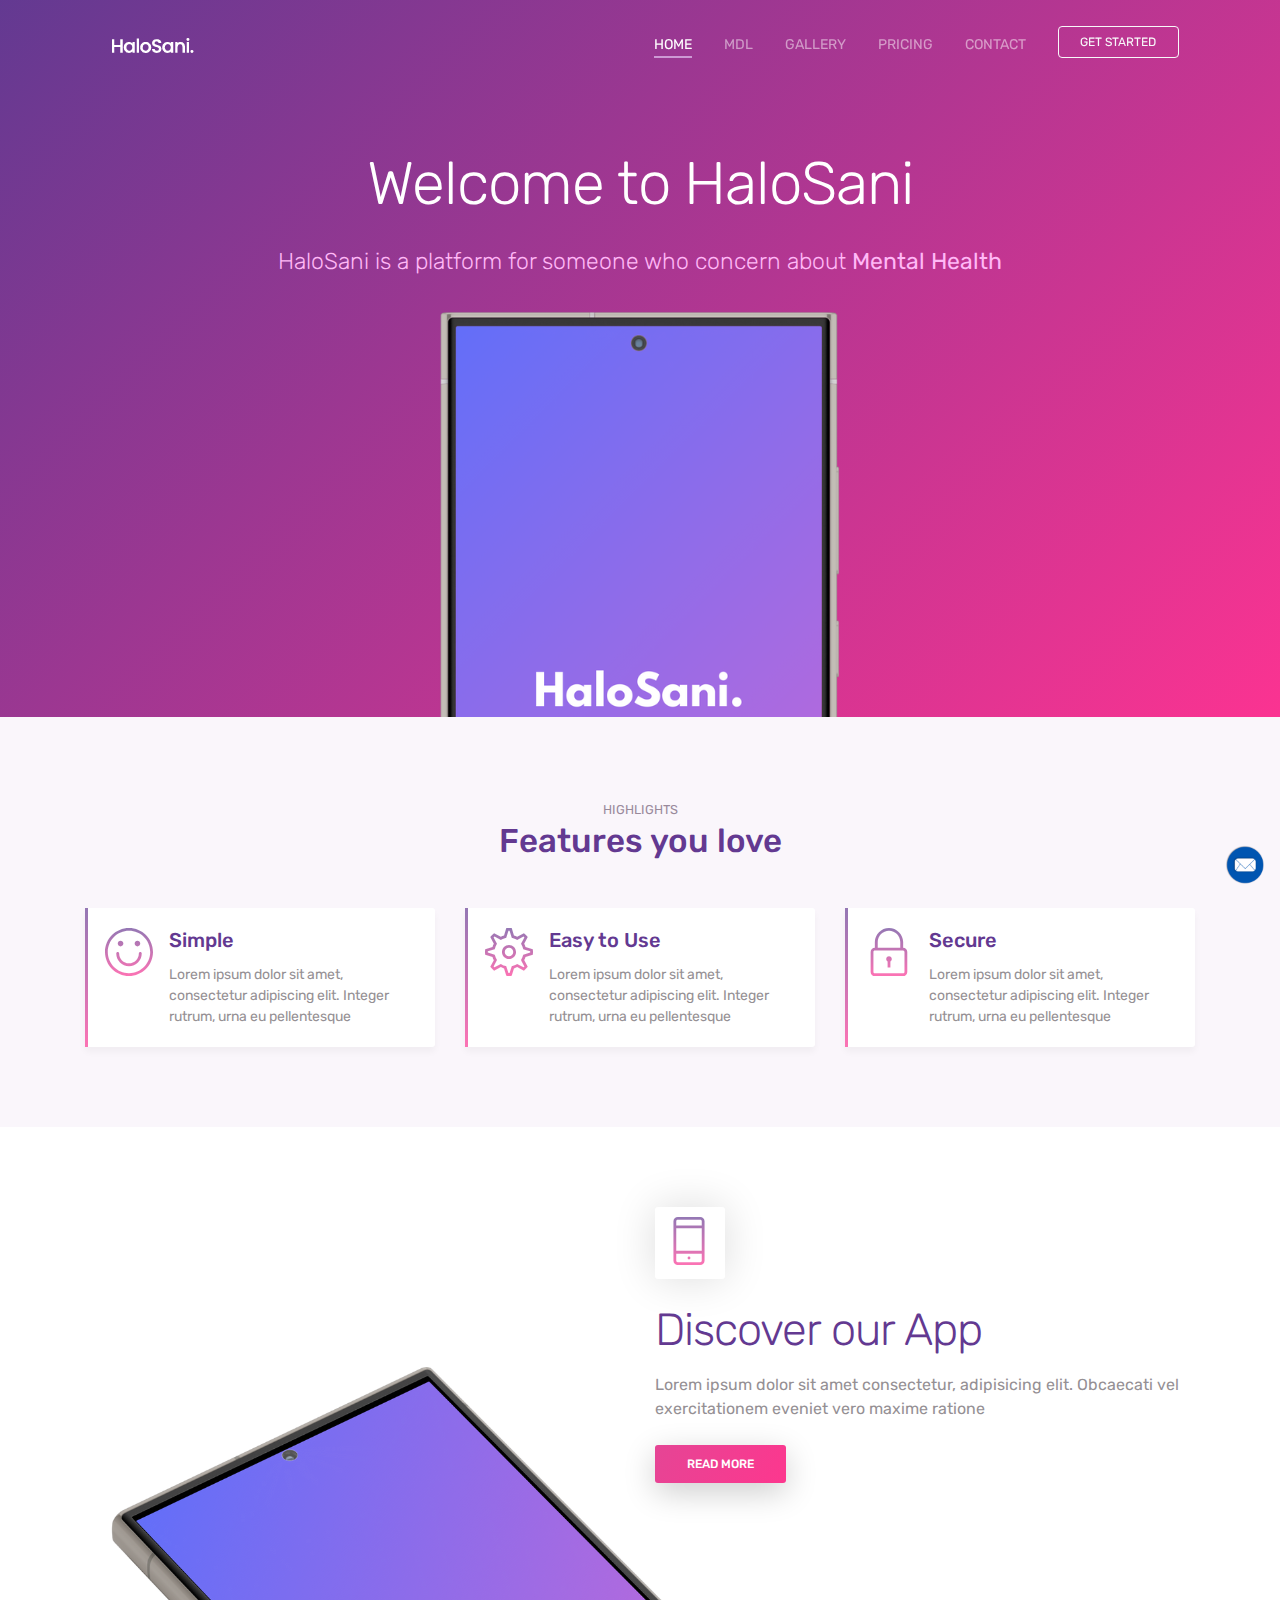
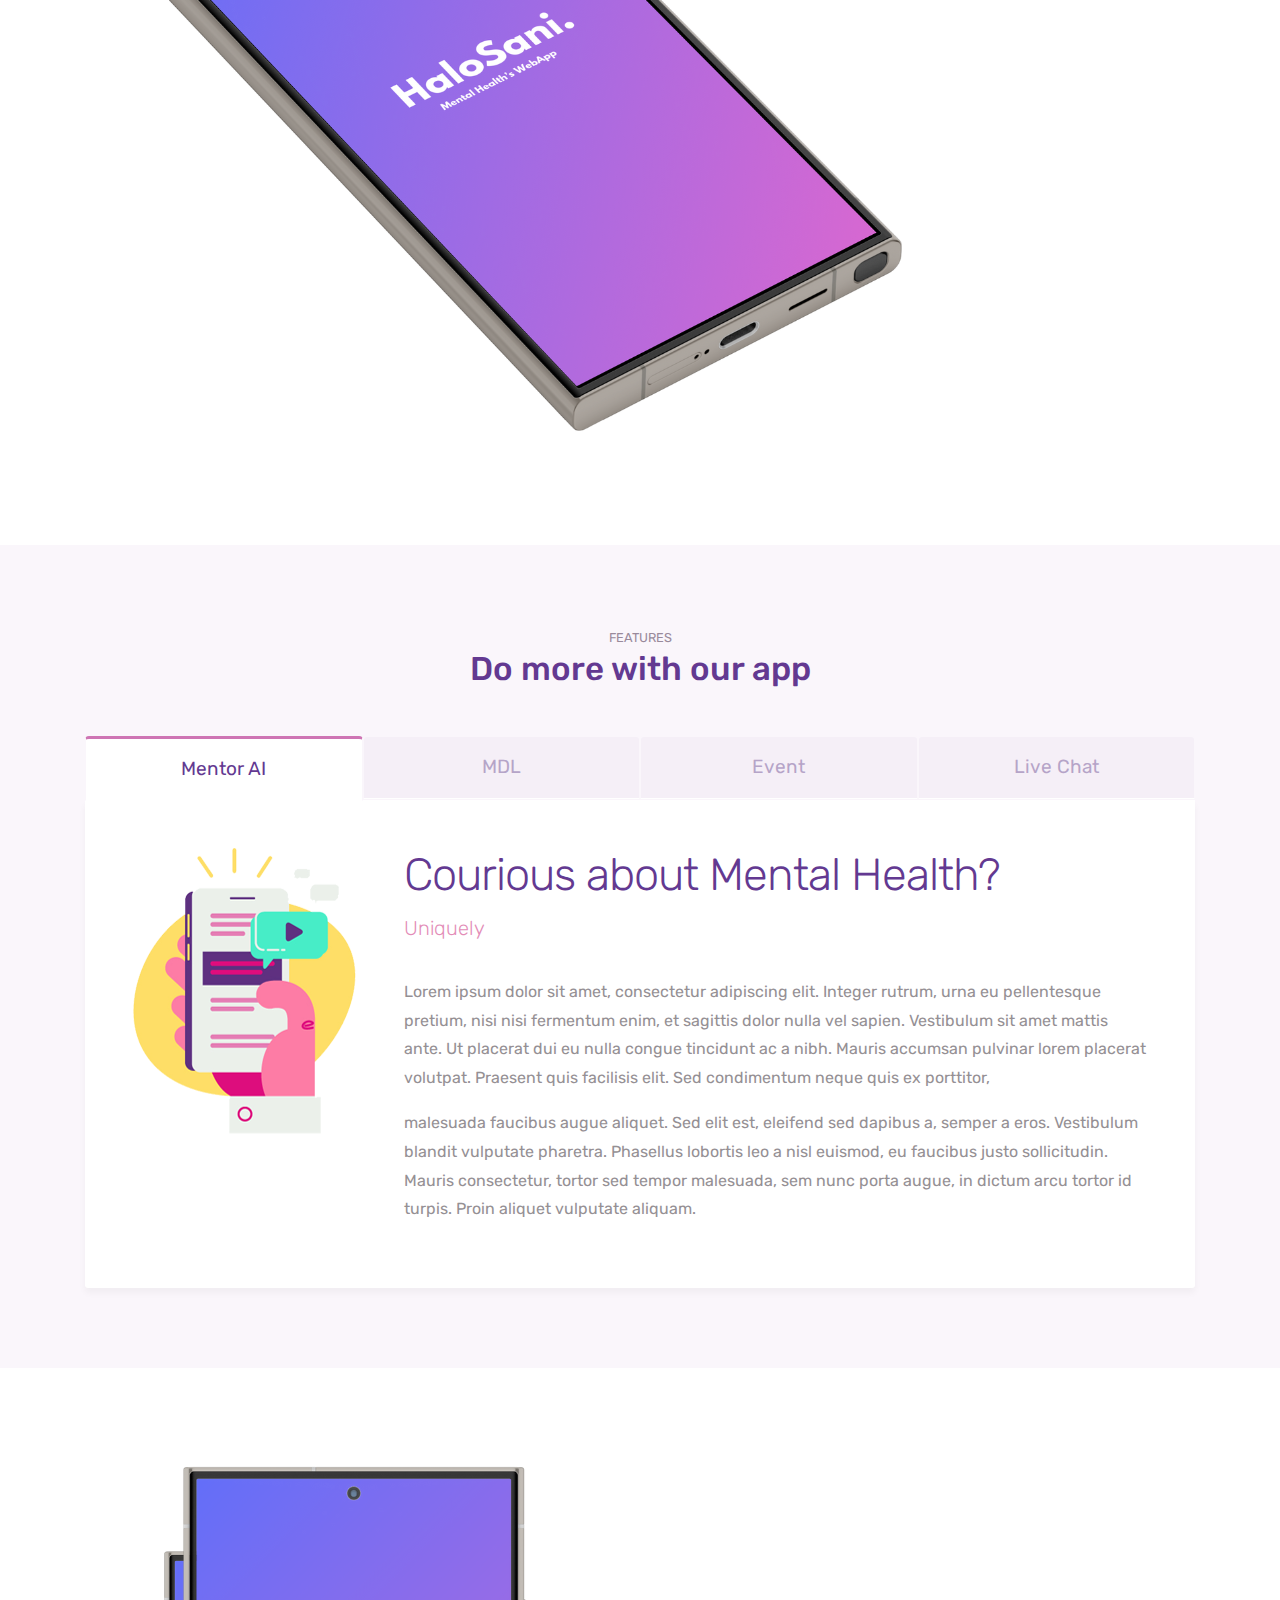
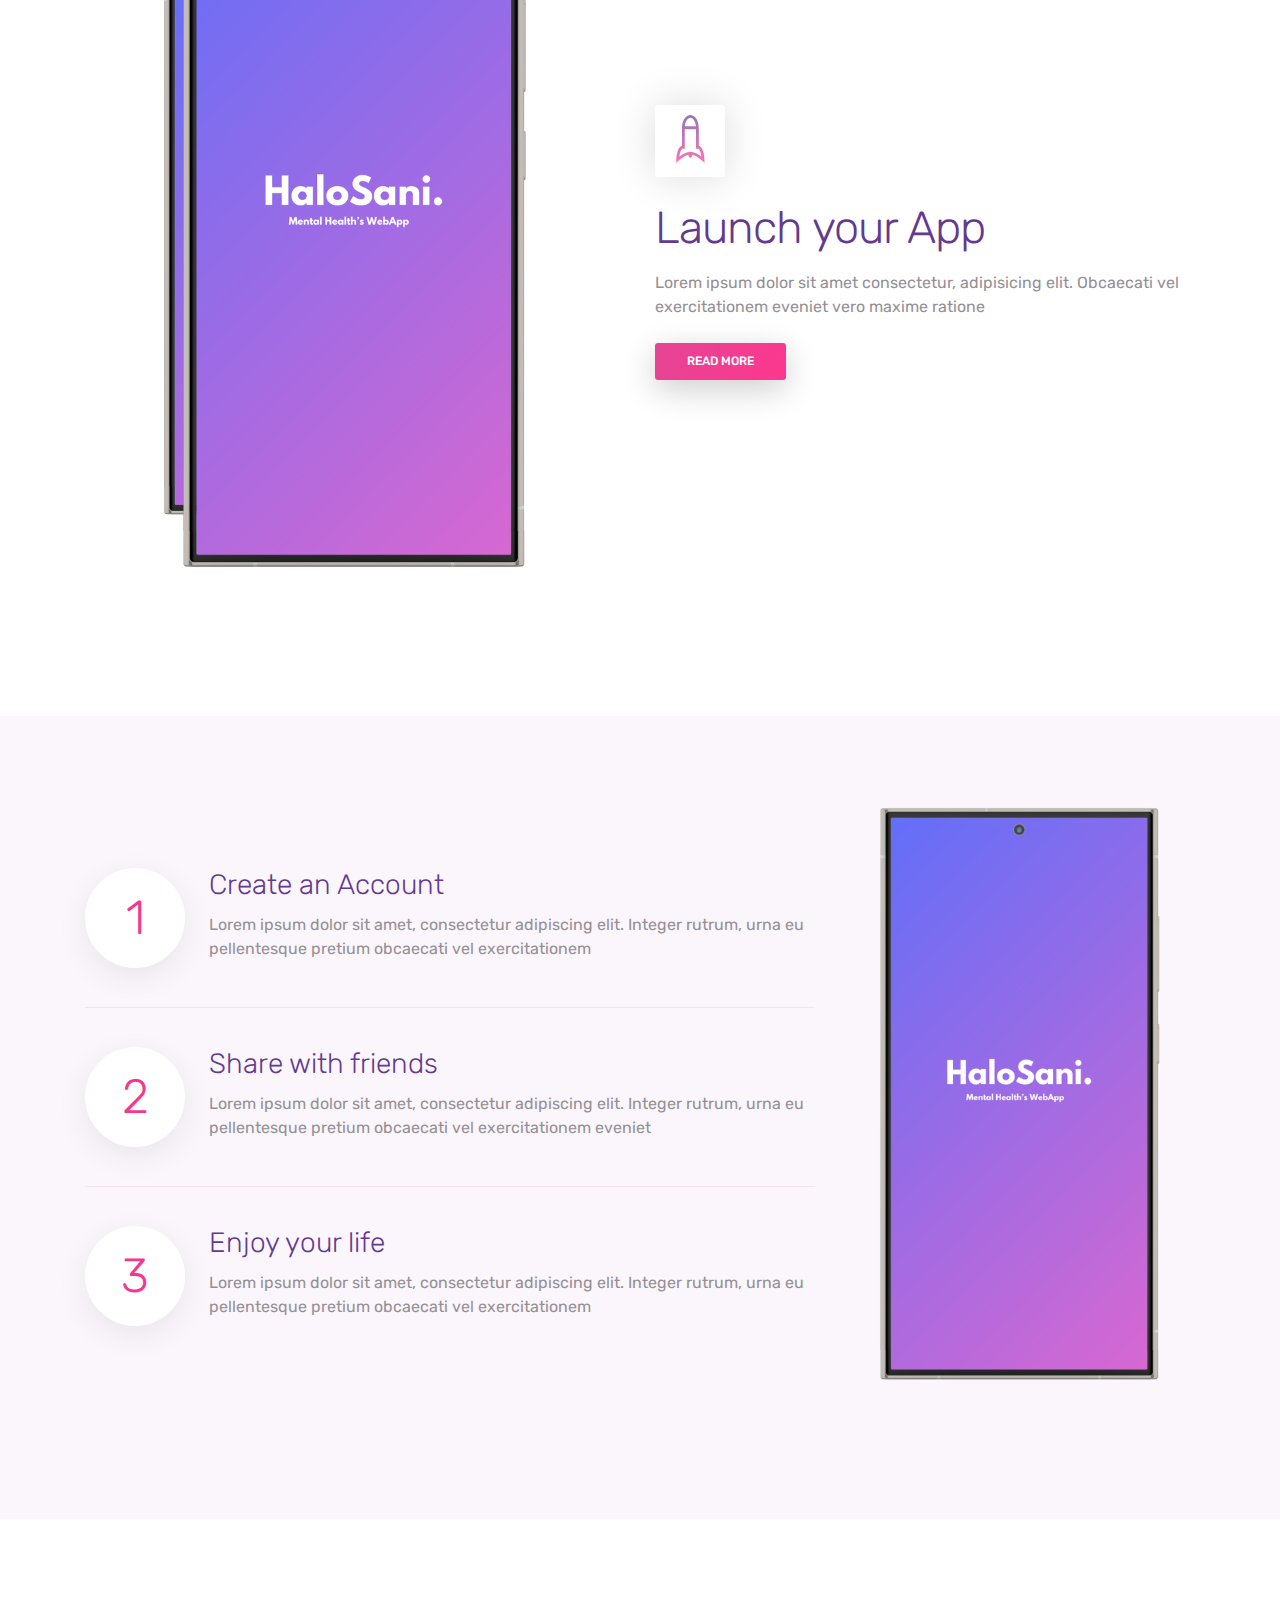
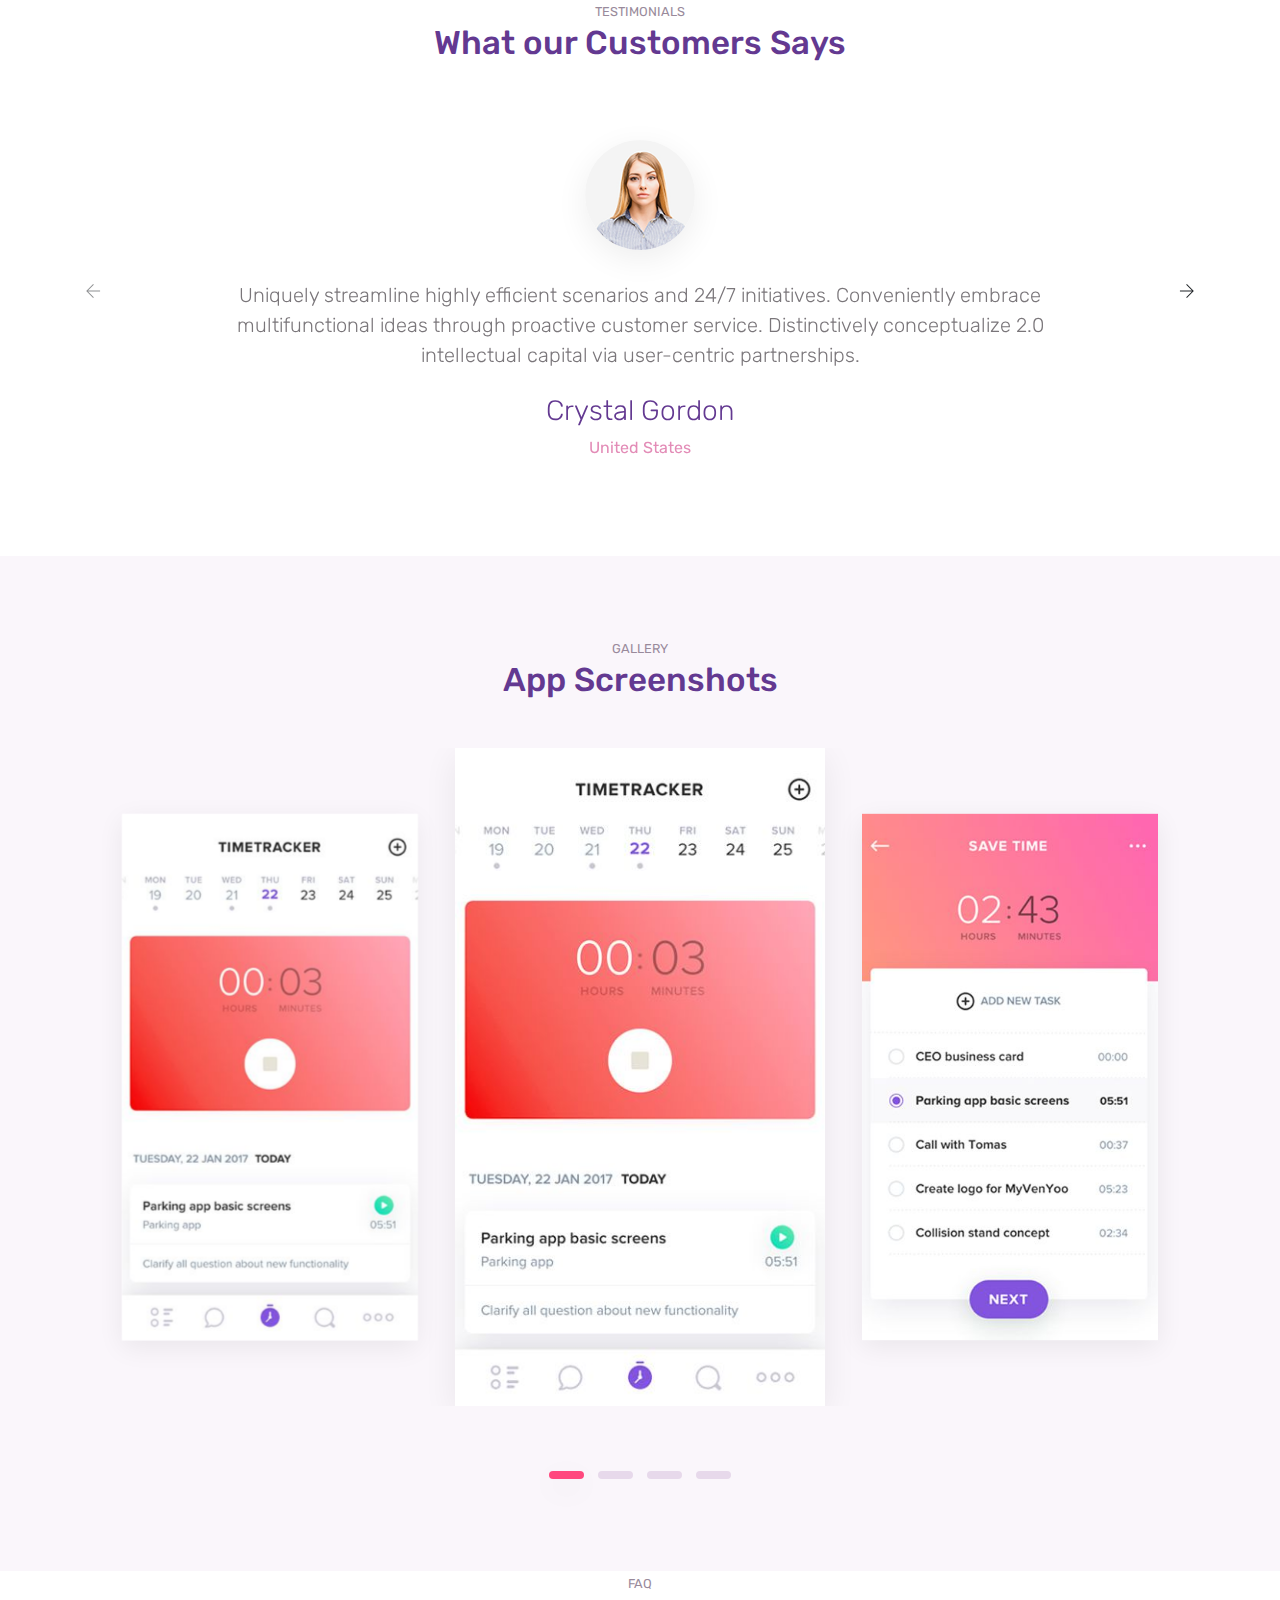
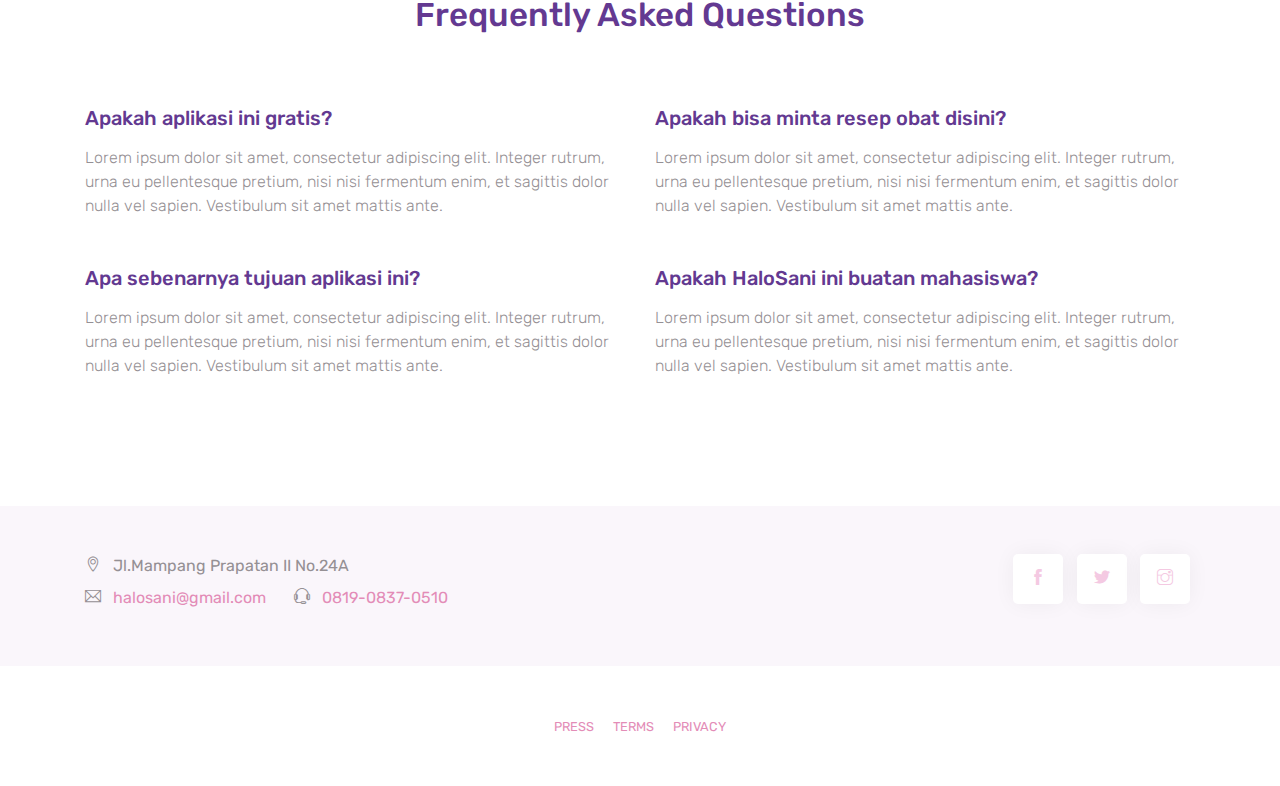
<file: index.html>
<!doctype html>
<html lang="en">

<head>
    <title>Halosani</title>
    <!-- Required meta tags -->
    <meta charset="utf-8">
    <meta name="viewport" content="width=device-width, initial-scale=1, shrink-to-fit=no">
    <meta name="description" content="Mobland - Mobile App Landing Page Template">
    <meta name="keywords" content="HTML5, bootstrap, mobile, app, landing, ios, android, responsive">

    <!-- Font -->
    <link rel="dns-prefetch" href="//fonts.googleapis.com">
    <link href="https://fonts.googleapis.com/css?family=Rubik:300,400,500" rel="stylesheet">

    <!-- Bootstrap CSS -->
    <link rel="stylesheet" href="css/bootstrap.min.css">
    <!-- Themify Icons -->
    <link rel="stylesheet" href="css/themify-icons.css">
    <!-- Owl carousel -->
    <link rel="stylesheet" href="css/owl.carousel.min.css">
    <!-- Main css -->
    <link href="css/style.css" rel="stylesheet">
</head>

<body data-spy="scroll" data-target="#navbar" data-offset="30">

    <!-- Nav Menu -->

    <div class="nav-menu fixed-top">
        <div class="container">
            <div class="row">
                <div class="col-md-12">
                    <nav class="navbar navbar-dark navbar-expand-lg">
                        <a class="navbar-brand" href="index.html"><img src="images/hals.png" class="img-fluid" alt="logo"></a> <button class="navbar-toggler" type="button" data-toggle="collapse" data-target="#navbar" aria-controls="navbar" aria-expanded="false" aria-label="Toggle navigation"> <span class="navbar-toggler-icon"></span> </button>
                        <div class="collapse navbar-collapse" id="navbar">
                            <ul class="navbar-nav ml-auto">
                                <li class="nav-item"> <a class="nav-link active" href="#home">HOME <span class="sr-only">(current)</span></a> </li>
                                <li class="nav-item"> <a class="nav-link" href="#features">MDL</a> </li>
                                <li class="nav-item"> <a class="nav-link" href="#gallery">GALLERY</a> </li>
                                <li class="nav-item"> <a class="nav-link" href="#pricing">PRICING</a> </li>
                                <li class="nav-item"> <a class="nav-link" href="#contact">CONTACT</a> </li>
                                <li class="nav-item"><a href="login.html" class="btn btn-outline-light my-3 my-sm-0 ml-lg-3">Get Started</a></li>
                            </ul>
                        </div>
                    </nav>
                </div>
            </div>
        </div>
    </div>


    <header class="bg-gradient" id="home">
        <div class="container mt-5">
            <h1>Welcome to HaloSani</h1>
            <p class="tagline">HaloSani is a platform for someone who concern about <b>Mental Health</b></p>
        </div>
        <div class="img-holder mt-3"><img src="images/samsung.png" alt="phone" class="img-fluid"></div>
    </header>


    <!-- SPONSOR -->
    <!-- <div class="client-logos my-5">
        <div class="container text-center">
            <img src="images/client-logos.png" alt="client logos" class="img-fluid">
        </div>
    </div> -->

    <div class="section light-bg" id="features">


        <div class="container">

            <div class="section-title">
                <small>HIGHLIGHTS</small>
                <h3>Features you love</h3>
            </div>


            <div class="row">
                <div class="col-12 col-lg-4">
                    <div class="card features">
                        <div class="card-body">
                            <div class="media">
                                <span class="ti-face-smile gradient-fill ti-3x mr-3"></span>
                                <div class="media-body">
                                    <h4 class="card-title">Simple</h4>
                                    <p class="card-text">Lorem ipsum dolor sit amet, consectetur adipiscing elit. Integer rutrum, urna eu pellentesque </p>
                                </div>
                            </div>
                        </div>
                    </div>
                </div>
                <div class="col-12 col-lg-4">
                    <div class="card features">
                        <div class="card-body">
                            <div class="media">
                                <span class="ti-settings gradient-fill ti-3x mr-3"></span>
                                <div class="media-body">
                                    <h4 class="card-title">Easy to Use</h4>
                                    <p class="card-text">Lorem ipsum dolor sit amet, consectetur adipiscing elit. Integer rutrum, urna eu pellentesque </p>
                                </div>
                            </div>
                        </div>
                    </div>
                </div>
                <div class="col-12 col-lg-4">
                    <div class="card features">
                        <div class="card-body">
                            <div class="media">
                                <span class="ti-lock gradient-fill ti-3x mr-3"></span>
                                <div class="media-body">
                                    <h4 class="card-title">Secure</h4>
                                    <p class="card-text">Lorem ipsum dolor sit amet, consectetur adipiscing elit. Integer rutrum, urna eu pellentesque </p>
                                </div>
                            </div>
                        </div>
                    </div>
                </div>
            </div>

        </div>



    </div>
    <!-- // end .section -->
    <div class="section">

        <div class="container">
            <div class="row">
                <div class="col-lg-6 offset-lg-6">
                    <div class="box-icon"><span class="ti-mobile gradient-fill ti-3x"></span></div>
                    <h2>Discover our App</h2>
                    <p class="mb-4">Lorem ipsum dolor sit amet consectetur, adipisicing elit. Obcaecati vel exercitationem eveniet vero maxime ratione </p>
                    <a href="#" class="btn btn-primary">Read more</a>
                </div>
            </div>
            <div class="perspective-phone">
                <img src="images/samsung_r.png" alt="perspective phone" class="img-fluid">
            </div>
        </div>

    </div>
    <!-- // end .section -->


    <div class="section light-bg">
        <div class="container">
            <div class="section-title">
                <small>FEATURES</small>
                <h3>Do more with our app</h3>
            </div>

            <ul class="nav nav-tabs nav-justified" role="tablist">
                <li class="nav-item">
                    <a class="nav-link active" data-toggle="tab" href="#communication">Mentor AI</a>
                </li>
                <li class="nav-item">
                    <a class="nav-link" data-toggle="tab" href="#schedule">MDL</a>
                </li>
                <li class="nav-item">
                    <a class="nav-link" data-toggle="tab" href="#messages">Event</a>
                </li>
                <li class="nav-item">
                    <a class="nav-link" data-toggle="tab" href="#livechat">Live Chat</a>
                </li>
            </ul>
            <div class="tab-content">
                <div class="tab-pane fade show active" id="communication">
                    <div class="d-flex flex-column flex-lg-row">
                        <img src="images/graphic.png" alt="graphic" class="img-fluid rounded align-self-start mr-lg-5 mb-5 mb-lg-0">
                        <div>

                            <h2>Courious about Mental Health?</h2>
                            <p class="lead">Uniquely </p>
                            <p>Lorem ipsum dolor sit amet, consectetur adipiscing elit. Integer rutrum, urna eu pellentesque pretium, nisi nisi fermentum enim, et sagittis dolor nulla vel sapien. Vestibulum sit amet mattis ante. Ut placerat dui eu nulla
                                congue tincidunt ac a nibh. Mauris accumsan pulvinar lorem placerat volutpat. Praesent quis facilisis elit. Sed condimentum neque quis ex porttitor,
                            </p>
                            <p> malesuada faucibus augue aliquet. Sed elit est, eleifend sed dapibus a, semper a eros. Vestibulum blandit vulputate pharetra. Phasellus lobortis leo a nisl euismod, eu faucibus justo sollicitudin. Mauris consectetur, tortor
                                sed tempor malesuada, sem nunc porta augue, in dictum arcu tortor id turpis. Proin aliquet vulputate aliquam.
                            </p>
                        </div>
                    </div>
                </div>
                <div class="tab-pane fade" id="schedule">
                    <div class="d-flex flex-column flex-lg-row">
                        <div>
                            <h2>Want to do some Research?</h2>
                            <p class="lead">Uniquely  </p>
                            <p>Lorem ipsum dolor sit amet, consectetur adipiscing elit. Integer rutrum, urna eu pellentesque pretium, nisi nisi fermentum enim, et sagittis dolor nulla vel sapien. Vestibulum sit amet mattis ante. Ut placerat dui eu nulla
                                congue tincidunt ac a nibh. Mauris accumsan pulvinar lorem placerat volutpat. Praesent quis facilisis elit. Sed condimentum neque quis ex porttitor,
                            </p>
                            <p> malesuada faucibus augue aliquet. Sed elit est, eleifend sed dapibus a, semper a eros. Vestibulum blandit vulputate pharetra. Phasellus lobortis leo a nisl euismod, eu faucibus justo sollicitudin. Mauris consectetur, tortor
                                sed tempor malesuada, sem nunc porta augue, in dictum arcu tortor id turpis. Proin aliquet vulputate aliquam.
                            </p>
                        </div>
                        <img src="images/graphic.png" alt="graphic" class="img-fluid rounded align-self-start mr-lg-5 mb-5 mb-lg-0">
                    </div>
                </div>
                <div class="tab-pane fade" id="messages">
                    <div class="d-flex flex-column flex-lg-row">
                        <img src="images/graphic.png" alt="graphic" class="img-fluid rounded align-self-start mr-lg-5 mb-5 mb-lg-0">
                        <div>
                            <h2>Have interest with their activity?</h2>
                            <p class="lead">Uniquely </p>
                            <p>Lorem ipsum dolor sit amet, consectetur adipiscing elit. Integer rutrum, urna eu pellentesque pretium, nisi nisi fermentum enim, et sagittis dolor nulla vel sapien. Vestibulum sit amet mattis ante. Ut placerat dui eu nulla
                                congue tincidunt ac a nibh. Mauris accumsan pulvinar lorem placerat volutpat. Praesent quis facilisis elit. Sed condimentum neque quis ex porttitor,
                            </p>
                            <p> malesuada faucibus augue aliquet. Sed elit est, eleifend sed dapibus a, semper a eros. Vestibulum blandit vulputate pharetra. Phasellus lobortis leo a nisl euismod, eu faucibus justo sollicitudin. Mauris consectetur, tortor
                                sed tempor malesuada, sem nunc porta augue, in dictum arcu tortor id turpis. Proin aliquet vulputate aliquam.
                            </p>
                        </div>
                    </div>
                </div>
                <div class="tab-pane fade" id="livechat">
                    <div class="d-flex flex-column flex-lg-row">
                        <div>
                            <h2>Live chat when you needed</h2>
                            <p class="lead">Uniquely </p>
                            <p>Lorem ipsum dolor sit amet, consectetur adipiscing elit. Integer rutrum, urna eu pellentesque pretium, nisi nisi fermentum enim, et sagittis dolor nulla vel sapien. Vestibulum sit amet mattis ante. Ut placerat dui eu nulla
                                congue tincidunt ac a nibh. Mauris accumsan pulvinar lorem placerat volutpat. Praesent quis facilisis elit. Sed condimentum neque quis ex porttitor,
                            </p>
                            <p> malesuada faucibus augue aliquet. Sed elit est, eleifend sed dapibus a, semper a eros. Vestibulum blandit vulputate pharetra. Phasellus lobortis leo a nisl euismod, eu faucibus justo sollicitudin. Mauris consectetur, tortor
                                sed tempor malesuada, sem nunc porta augue, in dictum arcu tortor id turpis. Proin aliquet vulputate aliquam.
                            </p>
                        </div>
                        <img src="images/graphic.png" alt="graphic" class="img-fluid rounded align-self-start mr-lg-5 mb-5 mb-lg-0">
                    </div>
                </div>
            </div>


        </div>
    </div>
    <!-- // end .section -->

    <div class="section">

        <div class="container">
            <div class="row">
                <div class="col-md-6">
                    <img src="images/samsung_dual.png" alt="dual phone" class="img-fluid">
                </div>
                <div class="col-md-6 d-flex align-items-center">
                    <div>
                        <div class="box-icon"><span class="ti-rocket gradient-fill ti-3x"></span></div>
                        <h2>Launch your App</h2>
                        <p class="mb-4">Lorem ipsum dolor sit amet consectetur, adipisicing elit. Obcaecati vel exercitationem eveniet vero maxime ratione </p>
                        <a href="#" class="btn btn-primary">Read more</a></div>
                </div>
            </div>

        </div>

    </div>
    <!-- // end .section -->


    <div class="section light-bg">

        <div class="container">
            <div class="row">
                <div class="col-md-8 d-flex align-items-center">
                    <ul class="list-unstyled ui-steps">
                        <li class="media">
                            <div class="circle-icon mr-4">1</div>
                            <div class="media-body">
                                <h5>Create an Account</h5>
                                <p>Lorem ipsum dolor sit amet, consectetur adipiscing elit. Integer rutrum, urna eu pellentesque pretium obcaecati vel exercitationem </p>
                            </div>
                        </li>
                        <li class="media my-4">
                            <div class="circle-icon mr-4">2</div>
                            <div class="media-body">
                                <h5>Share with friends</h5>
                                <p>Lorem ipsum dolor sit amet, consectetur adipiscing elit. Integer rutrum, urna eu pellentesque pretium obcaecati vel exercitationem eveniet</p>
                            </div>
                        </li>
                        <li class="media">
                            <div class="circle-icon mr-4">3</div>
                            <div class="media-body">
                                <h5>Enjoy your life</h5>
                                <p>Lorem ipsum dolor sit amet, consectetur adipiscing elit. Integer rutrum, urna eu pellentesque pretium obcaecati vel exercitationem </p>
                            </div>
                        </li>
                    </ul>
                </div>
                <div class="col-md-4">
                    <img src="images/samsung.png" alt="iphone" class="img-fluid">
                </div>

            </div>

        </div>

    </div>
    <!-- // end .section -->


    <div class="section">
        <div class="container">
            <div class="section-title">
                <small>TESTIMONIALS</small>
                <h3>What our Customers Says</h3>
            </div>

            <div class="testimonials owl-carousel">
                <div class="testimonials-single">
                    <img src="images/client.png" alt="client" class="client-img">
                    <blockquote class="blockquote">Uniquely streamline highly efficient scenarios and 24/7 initiatives. Conveniently embrace multifunctional ideas through proactive customer service. Distinctively conceptualize 2.0 intellectual capital via user-centric partnerships.</blockquote>
                    <h5 class="mt-4 mb-2">Crystal Gordon</h5>
                    <p class="text-primary">United States</p>
                </div>
                <div class="testimonials-single">
                    <img src="images/client.png" alt="client" class="client-img">
                    <blockquote class="blockquote">Uniquely streamline highly efficient scenarios and 24/7 initiatives. Conveniently embrace multifunctional ideas through proactive customer service. Distinctively conceptualize 2.0 intellectual capital via user-centric partnerships.</blockquote>
                    <h5 class="mt-4 mb-2">Crystal Gordon</h5>
                    <p class="text-primary">United States</p>
                </div>
                <div class="testimonials-single">
                    <img src="images/client.png" alt="client" class="client-img">
                    <blockquote class="blockquote">Uniquely streamline highly efficient scenarios and 24/7 initiatives. Conveniently embrace multifunctional ideas through proactive customer service. Distinctively conceptualize 2.0 intellectual capital via user-centric partnerships.</blockquote>
                    <h5 class="mt-4 mb-2">Crystal Gordon</h5>
                    <p class="text-primary">United States</p>
                </div>
            </div>

        </div>

    </div>
    <!-- // end .section -->


    <div class="section light-bg" id="gallery">
        <div class="container">
            <div class="section-title">
                <small>GALLERY</small>
                <h3>App Screenshots</h3>
            </div>

            <div class="img-gallery owl-carousel owl-theme">
                <img src="images/screen1.jpg" alt="image">
                <img src="images/screen2.jpg" alt="image">
                <img src="images/screen3.jpg" alt="image">
                <img src="images/screen1.jpg" alt="image">
            </div>

        </div>

    </div>
    <!-- // end .section -->





    <!-- <div class="section" id="pricing">
        <div class="container">
            <div class="section-title">
                <small>PRICING</small>
                <h3>Upgrade to Pro</h3>
            </div> -->

            <!-- <div class="card-deck">
                <div class="card pricing">
                    <div class="card-head">
                        <small class="text-primary">PERSONAL</small>
                        <span class="price">$14<sub>/m</sub></span>
                    </div>
                    <ul class="list-group list-group-flush">
                        <div class="list-group-item">10 Projects</div>
                        <div class="list-group-item">5 GB Storage</div>
                        <div class="list-group-item">Basic Support</div>
                        <div class="list-group-item"><del>Collaboration</del></div>
                        <div class="list-group-item"><del>Reports and analytics</del></div>
                    </ul>
                    <div class="card-body">
                        <a href="#" class="btn btn-primary btn-lg btn-block">Choose this Plan</a>
                    </div>
                </div>
                <div class="card pricing popular">
                    <div class="card-head">
                        <small class="text-primary">FOR TEAMS</small>
                        <span class="price">$29<sub>/m</sub></span>
                    </div>
                    <ul class="list-group list-group-flush">
                        <div class="list-group-item">Unlimited Projects</div>
                        <div class="list-group-item">100 GB Storage</div>
                        <div class="list-group-item">Priority Support</div>
                        <div class="list-group-item">Collaboration</div>
                        <div class="list-group-item">Reports and analytics</div>
                    </ul>
                    <div class="card-body">
                        <a href="#" class="btn btn-primary btn-lg btn-block">Choose this Plan</a>
                    </div>
                </div>
                <div class="card pricing">
                    <div class="card-head">
                        <small class="text-primary">ENTERPRISE</small>
                        <span class="price">$249<sub>/m</sub></span>
                    </div>
                    <ul class="list-group list-group-flush">
                        <div class="list-group-item">Unlimited Projects</div>
                        <div class="list-group-item">Unlimited Storage</div>
                        <div class="list-group-item">Collaboration</div>
                        <div class="list-group-item">Reports and analytics</div>
                        <div class="list-group-item">Web hooks</div>
                    </ul>
                    <div class="card-body">
                        <a href="#" class="btn btn-primary btn-lg btn-block">Choose this Plan</a>
                    </div>
                </div>
            </div> -->
            <!-- // end .pricing -->


        </div>

    </div>
    <!-- // end .section -->


    <div class="section pt-0">
        <div class="container">
            <div class="section-title">
                <small>FAQ</small>
                <h3>Frequently Asked Questions</h3>
            </div>

            <div class="row pt-4">
                <div class="col-md-6">
                    <h4 class="mb-3">Apakah aplikasi ini gratis?</h4>
                    <p class="light-font mb-5">Lorem ipsum dolor sit amet, consectetur adipiscing elit. Integer rutrum, urna eu pellentesque pretium, nisi nisi fermentum enim, et sagittis dolor nulla vel sapien. Vestibulum sit amet mattis ante. </p>
                    <h4 class="mb-3">Apa sebenarnya tujuan aplikasi ini?</h4>
                    <p class="light-font mb-5">Lorem ipsum dolor sit amet, consectetur adipiscing elit. Integer rutrum, urna eu pellentesque pretium, nisi nisi fermentum enim, et sagittis dolor nulla vel sapien. Vestibulum sit amet mattis ante. </p>

                </div>
                <div class="col-md-6">
                    <h4 class="mb-3">Apakah bisa minta resep obat disini?</h4>
                    <p class="light-font mb-5">Lorem ipsum dolor sit amet, consectetur adipiscing elit. Integer rutrum, urna eu pellentesque pretium, nisi nisi fermentum enim, et sagittis dolor nulla vel sapien. Vestibulum sit amet mattis ante. </p>
                    <h4 class="mb-3">Apakah HaloSani ini buatan mahasiswa?</h4>
                    <p class="light-font mb-5">Lorem ipsum dolor sit amet, consectetur adipiscing elit. Integer rutrum, urna eu pellentesque pretium, nisi nisi fermentum enim, et sagittis dolor nulla vel sapien. Vestibulum sit amet mattis ante. </p>

                </div>
            </div>
        </div>

    </div>
    <!-- // end .section -->



    <!-- <div class="section bg-gradient">
        <div class="container">
            <div class="call-to-action">

                <div class="box-icon"><span class="ti-mobile gradient-fill ti-3x"></span></div>
                <h2>Download Anywhere</h2>
                <p class="tagline">Available for all major mobile and desktop platforms. Rapidiously visualize optimal ROI rather than enterprise-wide methods of empowerment. </p>
                <div class="my-4">

                    <a href="#" class="btn btn-light"><img src="images/appleicon.png" alt="icon"> App Store</a>
                    <a href="#" class="btn btn-light"><img src="images/playicon.png" alt="icon"> Google play</a>
                </div>
                <p class="text-primary"><small><i>*Works on iOS 10.0.5+, Android Kitkat and above. </i></small></p>
            </div>
        </div>

    </div> -->
    <!-- // end .section -->

    <div class="light-bg py-5" id="contact">
        <div class="container">
            <div class="row">
                <div class="col-lg-6 text-center text-lg-left">
                    <p class="mb-2"> <span class="ti-location-pin mr-2"></span> Jl.Mampang Prapatan II No.24A</p>
                    <div class=" d-block d-sm-inline-block">
                        <p class="mb-2">
                            <span class="ti-email mr-2"></span> <a class="mr-4" href="mailto:halosani@gmail.com">halosani@gmail.com</a>
                        </p>
                    </div>
                    <div class="d-block d-sm-inline-block">
                        <p class="mb-0">
                            <span class="ti-headphone-alt mr-2"></span> <a href="tel:081908370510">0819-0837-0510</a>
                        </p>
                    </div>

                </div>
                <div class="col-lg-6">
                    <div class="social-icons">
                        <a href="#"><span class="ti-facebook"></span></a>
                        <a href="#"><span class="ti-twitter-alt"></span></a>
                        <a href="#"><span class="ti-instagram"></span></a>
                    </div>
                </div>
            </div>

        </div>
        <!-- Mini logo that serves as the button -->
    <img id="message-icon" src="mesage.png" alt="Message Icon">

    <!-- Chatango box -->
    <div id="chatango-box">
        <button id="close-btn">X</button>
        <script id="cid0020000388060766170" data-cfasync="false" async src="https://st.chatango.com/js/gz/emb.js" style="width: 225px;height: 286px;">
            {"handle":"halosanibox","arch":"js","styles":{"a":"000066","b":100,"c":"FFFFFF","d":"FFFFFF","k":"000066","l":"000066","m":"000066","n":"FFFFFF","p":"10","q":"000066","r":100,"fwtickm":1}}
        </script>
    </div>

    </div>
    <!-- // end .section -->
    <footer class="my-5 text-center">

        <small>
            <a href="#" class="m-2">PRESS</a>
            <a href="#" class="m-2">TERMS</a>
            <a href="#" class="m-2">PRIVACY</a>
        </small>
    </footer>

    <!-- jQuery and Bootstrap -->
    <script src="js/jquery-3.2.1.min.js"></script>
    <script src="js/bootstrap.bundle.min.js"></script>
    <!-- Plugins JS -->
    <script src="js/owl.carousel.min.js"></script>
    <!-- Custom JS -->
    <script src="js/script.js"></script>

</body>

</html>
</file>
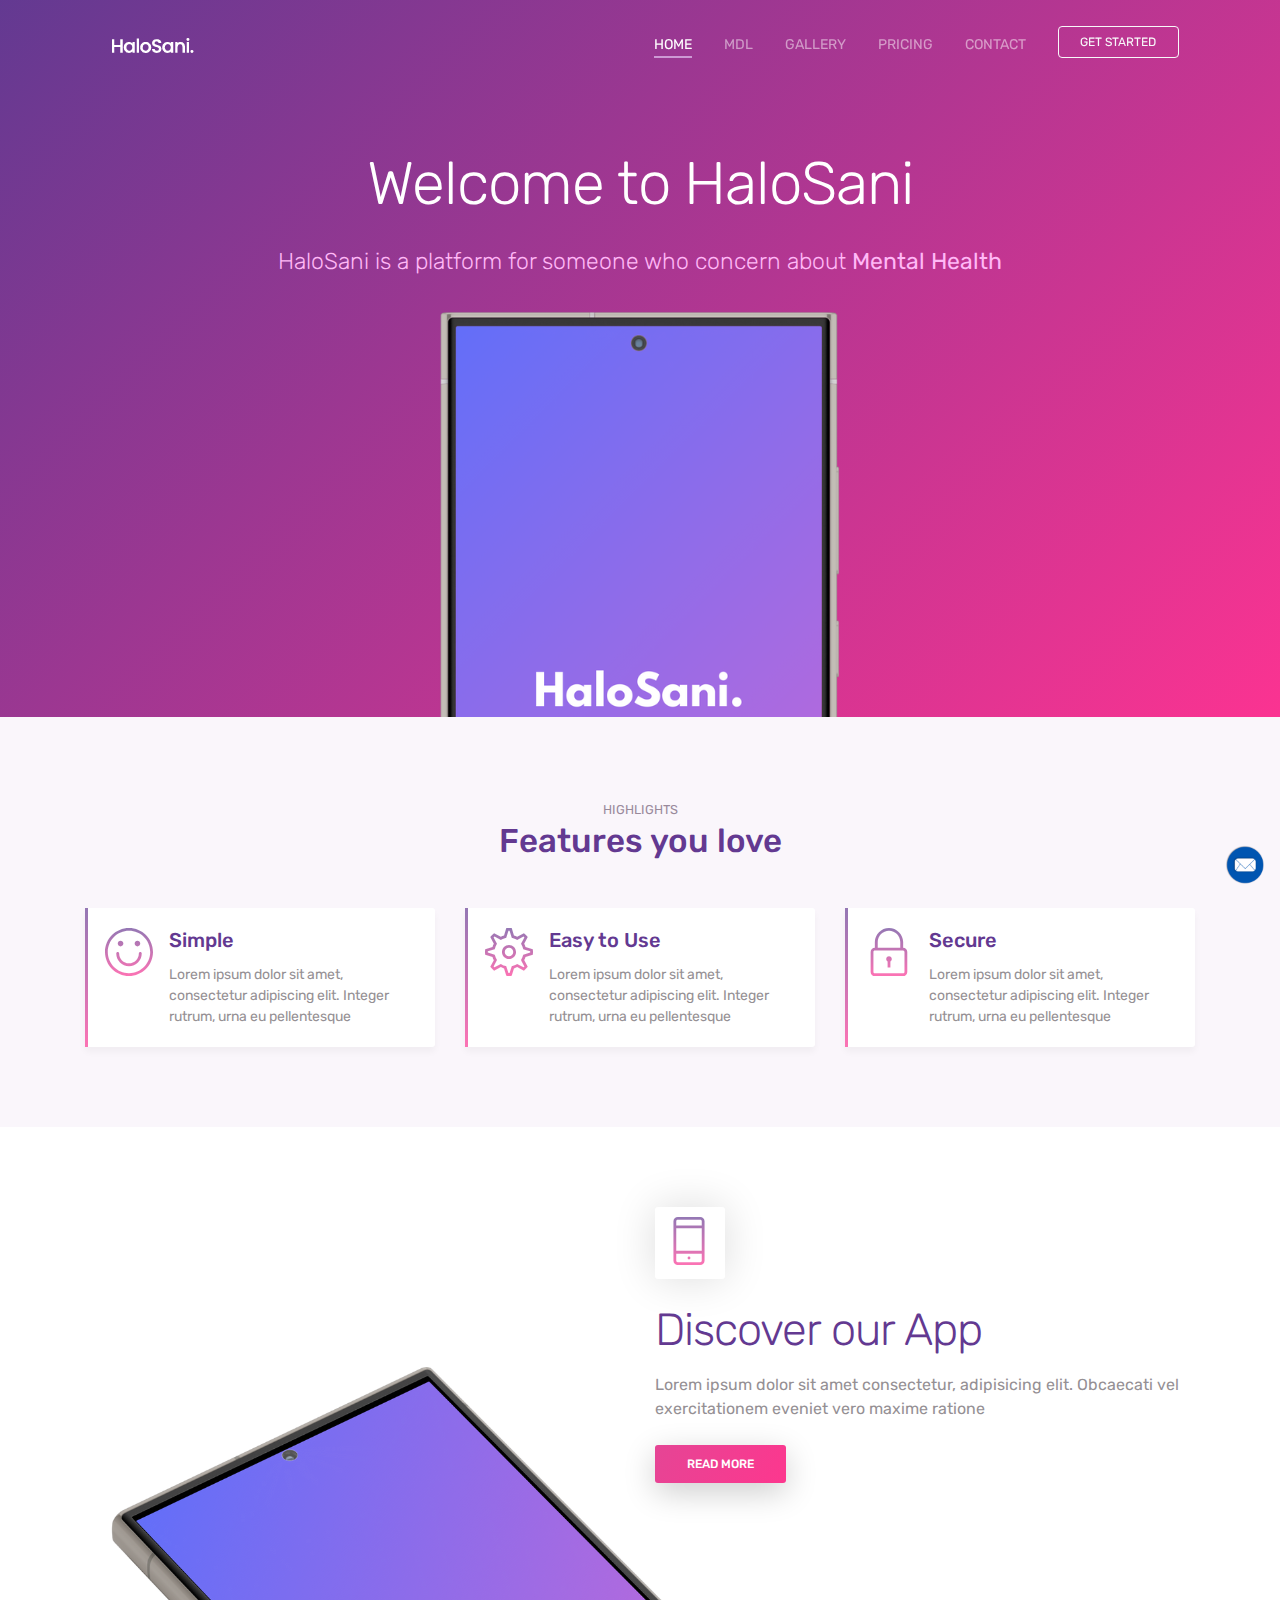
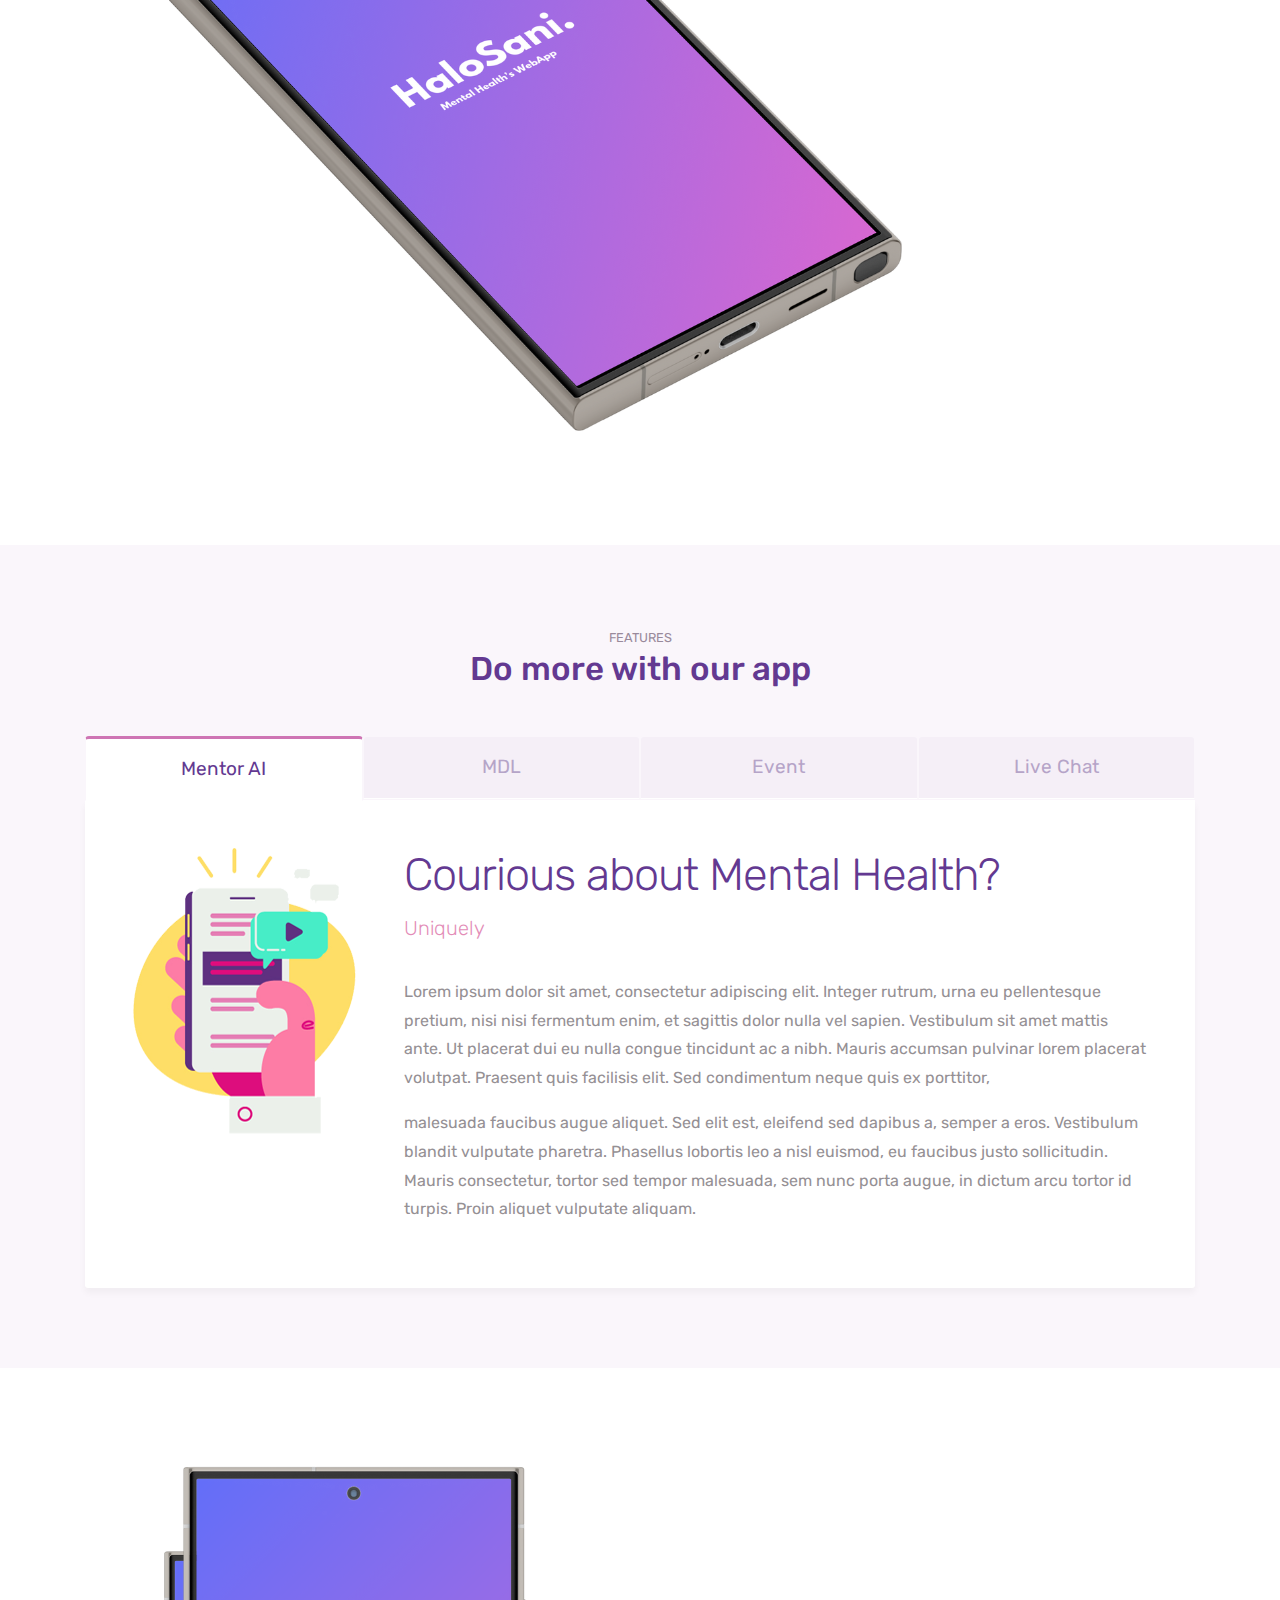
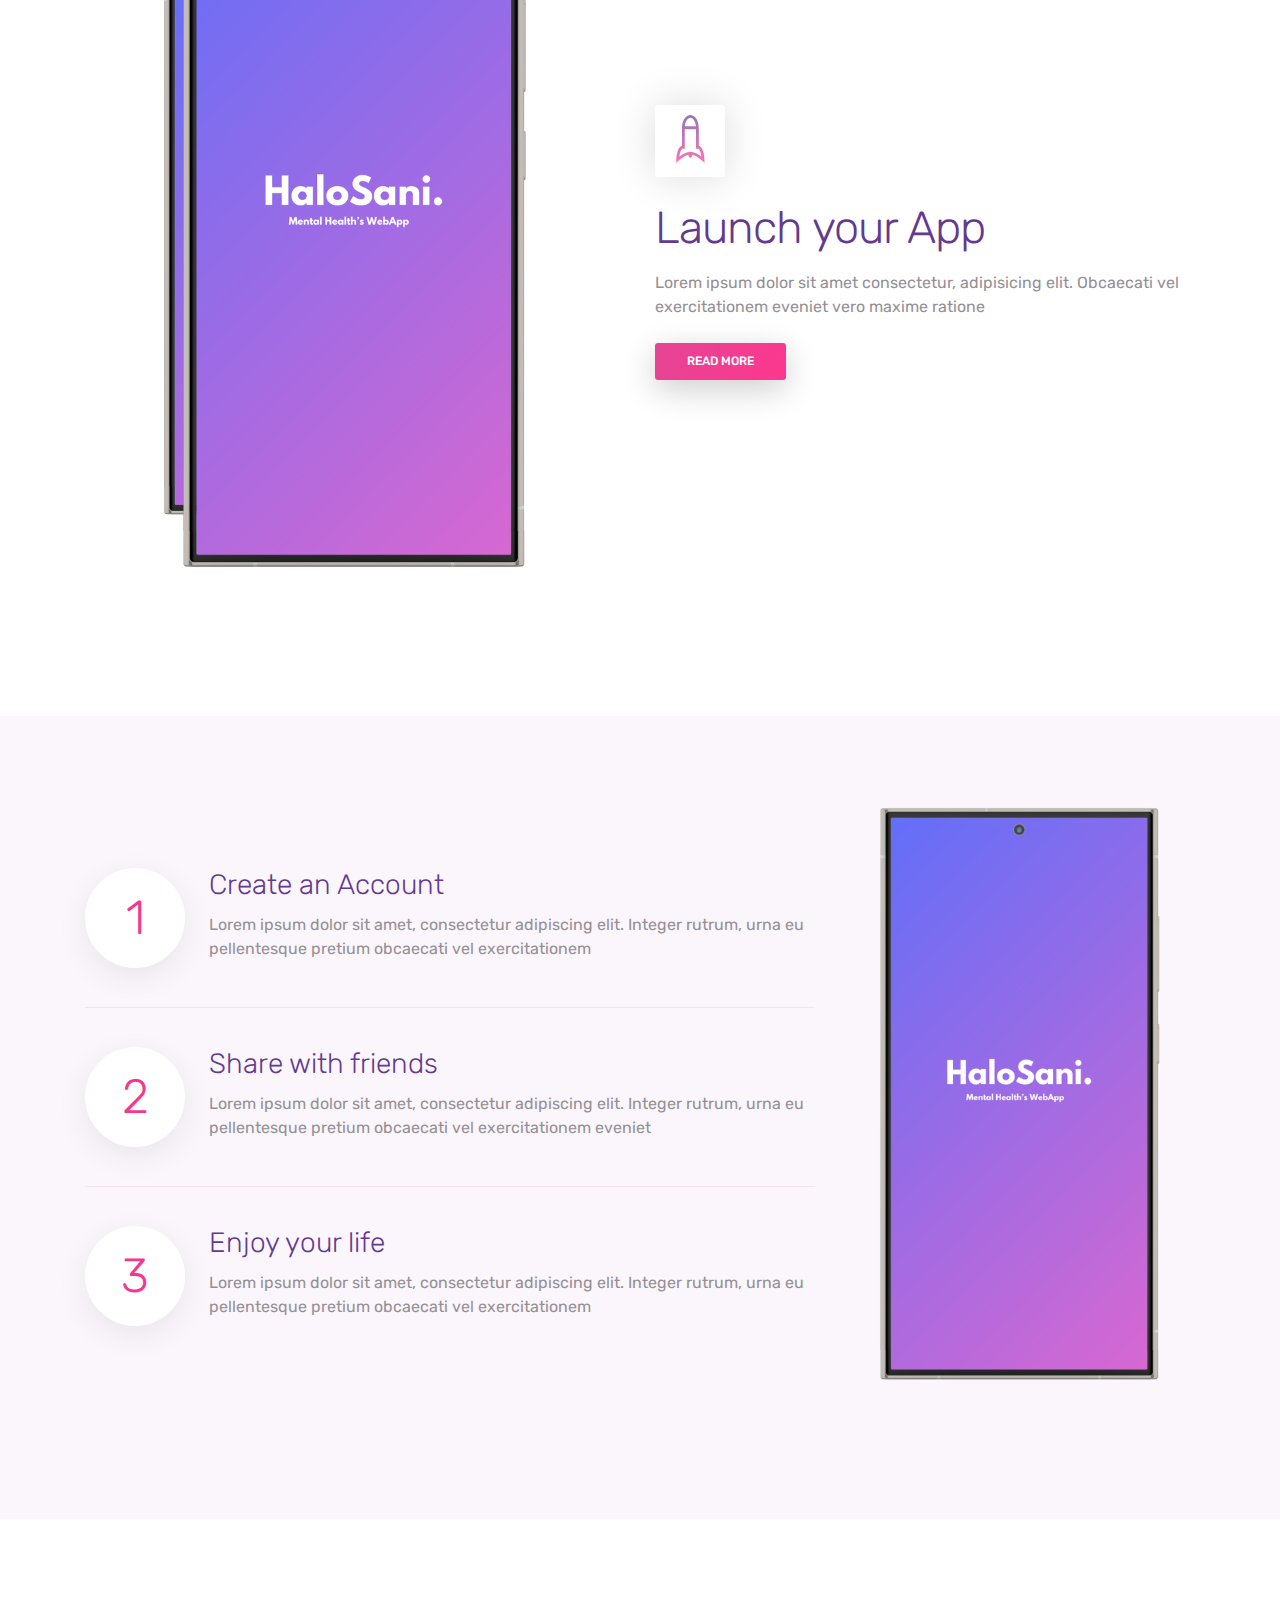
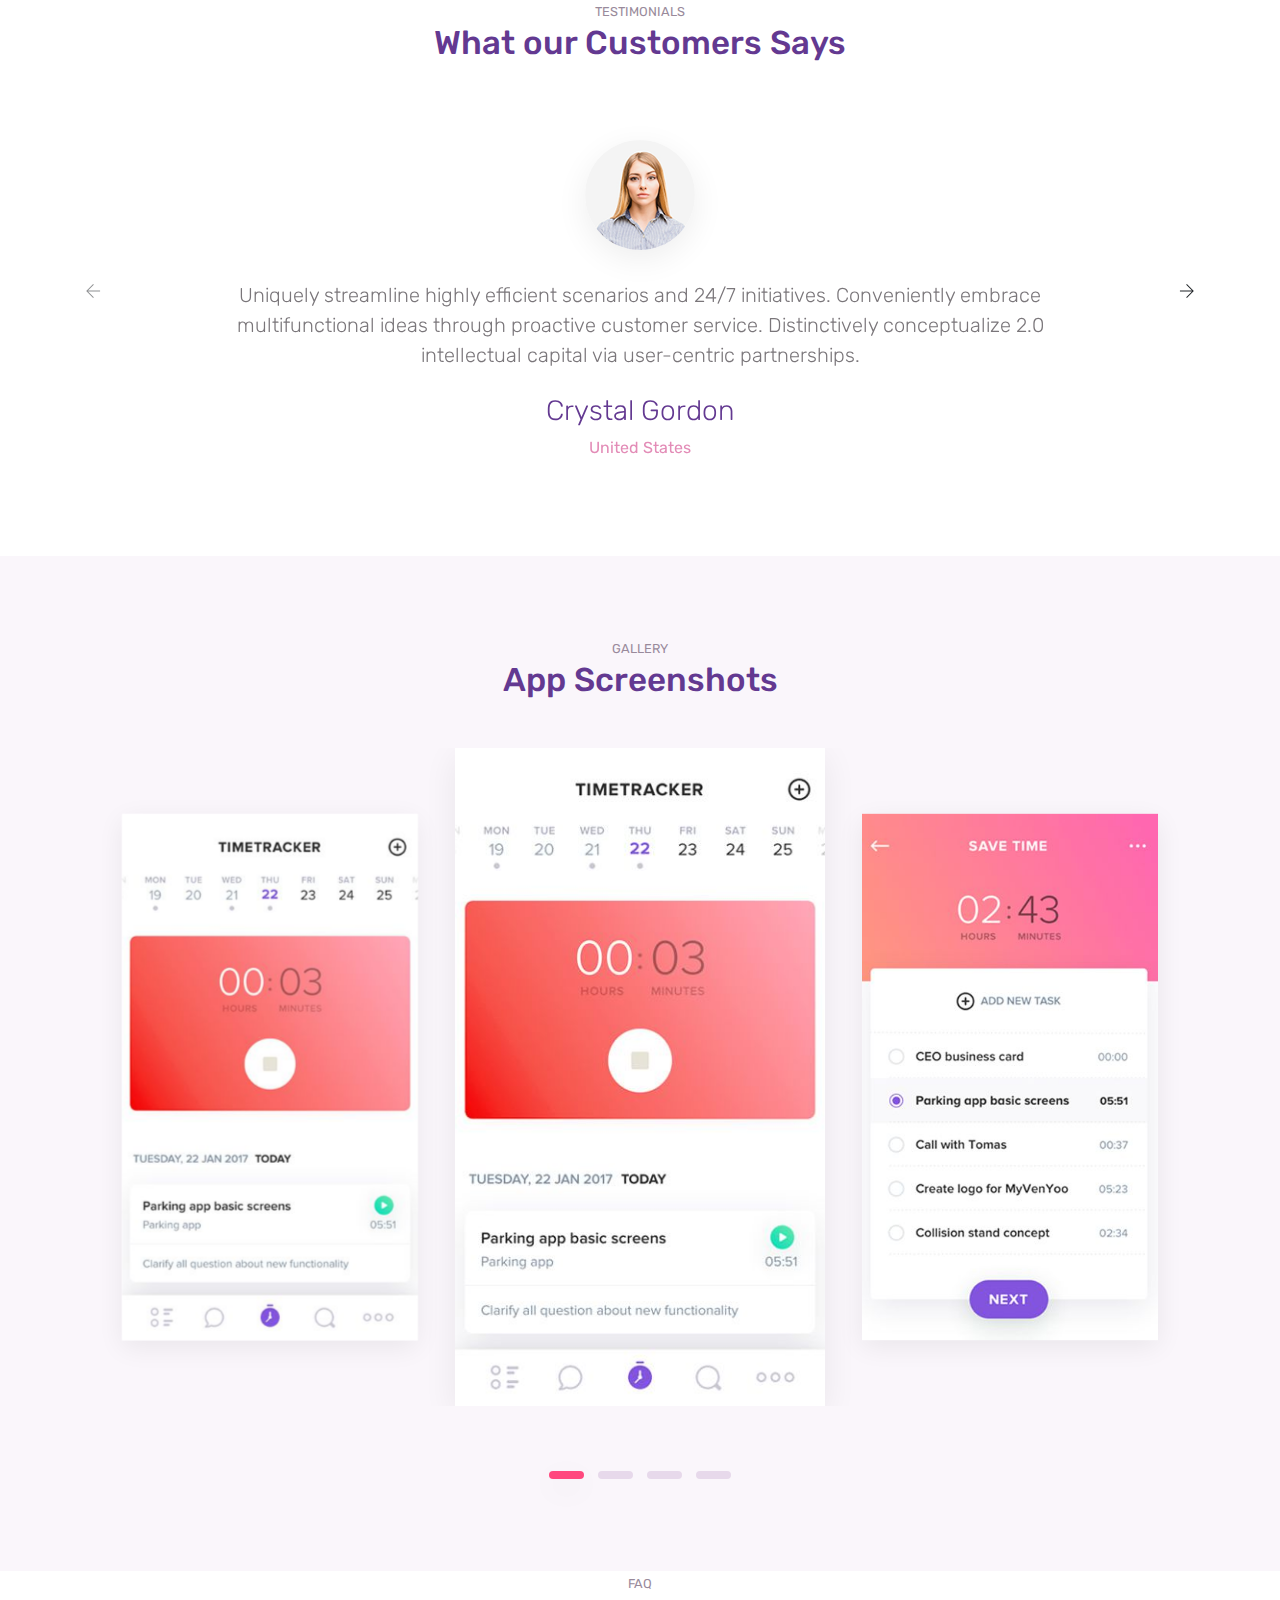
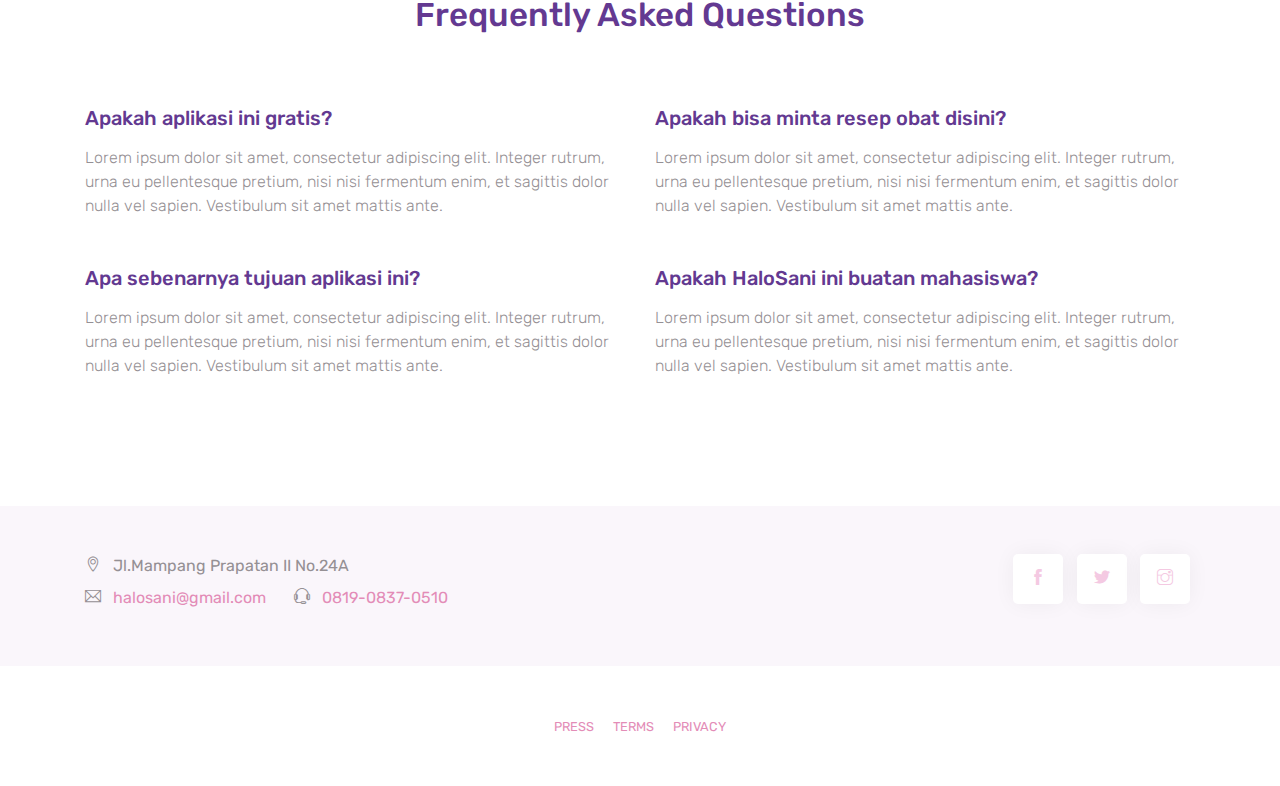
<file: salinan.html>
<!doctype html>
<html lang="en">

<head>
    <title>Halosani</title>
    <!-- Required meta tags -->
    <meta charset="utf-8">
    <meta name="viewport" content="width=device-width, initial-scale=1, shrink-to-fit=no">
    <meta name="description" content="Mobland - Mobile App Landing Page Template">
    <meta name="keywords" content="HTML5, bootstrap, mobile, app, landing, ios, android, responsive">

    <!-- Font -->
    <link rel="dns-prefetch" href="//fonts.googleapis.com">
    <link href="https://fonts.googleapis.com/css?family=Rubik:300,400,500" rel="stylesheet">

    <!-- Bootstrap CSS -->
    <link rel="stylesheet" href="css/bootstrap.min.css">
    <!-- Themify Icons -->
    <link rel="stylesheet" href="css/themify-icons.css">
    <!-- Owl carousel -->
    <link rel="stylesheet" href="css/owl.carousel.min.css">
    <!-- Main css -->
    <link href="css/style.css" rel="stylesheet">
</head>

<body data-spy="scroll" data-target="#navbar" data-offset="30">

    <!-- Nav Menu -->

    <div class="nav-menu fixed-top">
        <div class="container">
            <div class="row">
                <div class="col-md-12">
                    <nav class="navbar navbar-dark navbar-expand-lg">
                        <a class="navbar-brand" href="index.html"><img src="images/hals.png" class="img-fluid" alt="logo"></a> <button class="navbar-toggler" type="button" data-toggle="collapse" data-target="#navbar" aria-controls="navbar" aria-expanded="false" aria-label="Toggle navigation"> <span class="navbar-toggler-icon"></span> </button>
                        <div class="collapse navbar-collapse" id="navbar">
                            <ul class="navbar-nav ml-auto">
                                <li class="nav-item"> <a class="nav-link active" href="#home">HOME <span class="sr-only">(current)</span></a> </li>
                                <li class="nav-item"> <a class="nav-link" href="#features">MDL</a> </li>
                                <li class="nav-item"> <a class="nav-link" href="#gallery">GALLERY</a> </li>
                                <li class="nav-item"> <a class="nav-link" href="#pricing">PRICING</a> </li>
                                <li class="nav-item"> <a class="nav-link" href="#contact">CONTACT</a> </li>
                                <li class="nav-item"><a href="login.html" class="btn btn-outline-light my-3 my-sm-0 ml-lg-3">Get Started</a></li>
                            </ul>
                        </div>
                    </nav>
                </div>
            </div>
        </div>
    </div>


    <header class="bg-gradient" id="home">
        <div class="container mt-5">
            <h1>Welcome to HaloSani</h1>
            <p class="tagline">HaloSani is a platform for someone who concern about <b>Mental Health</b></p>
        </div>
        <div class="img-holder mt-3"><img src="images/samsung.png" alt="phone" class="img-fluid"></div>
    </header>


    <!-- SPONSOR -->
    <!-- <div class="client-logos my-5">
        <div class="container text-center">
            <img src="images/client-logos.png" alt="client logos" class="img-fluid">
        </div>
    </div> -->

    <div class="section light-bg" id="features">


        <div class="container">

            <div class="section-title">
                <small>HIGHLIGHTS</small>
                <h3>Features you love</h3>
            </div>


            <div class="row">
                <div class="col-12 col-lg-4">
                    <div class="card features">
                        <div class="card-body">
                            <div class="media">
                                <span class="ti-face-smile gradient-fill ti-3x mr-3"></span>
                                <div class="media-body">
                                    <h4 class="card-title">Simple</h4>
                                    <p class="card-text">Lorem ipsum dolor sit amet, consectetur adipiscing elit. Integer rutrum, urna eu pellentesque </p>
                                </div>
                            </div>
                        </div>
                    </div>
                </div>
                <div class="col-12 col-lg-4">
                    <div class="card features">
                        <div class="card-body">
                            <div class="media">
                                <span class="ti-settings gradient-fill ti-3x mr-3"></span>
                                <div class="media-body">
                                    <h4 class="card-title">Easy to Use</h4>
                                    <p class="card-text">Lorem ipsum dolor sit amet, consectetur adipiscing elit. Integer rutrum, urna eu pellentesque </p>
                                </div>
                            </div>
                        </div>
                    </div>
                </div>
                <div class="col-12 col-lg-4">
                    <div class="card features">
                        <div class="card-body">
                            <div class="media">
                                <span class="ti-lock gradient-fill ti-3x mr-3"></span>
                                <div class="media-body">
                                    <h4 class="card-title">Secure</h4>
                                    <p class="card-text">Lorem ipsum dolor sit amet, consectetur adipiscing elit. Integer rutrum, urna eu pellentesque </p>
                                </div>
                            </div>
                        </div>
                    </div>
                </div>
            </div>

        </div>



    </div>
    <!-- // end .section -->
    <div class="section">

        <div class="container">
            <div class="row">
                <div class="col-lg-6 offset-lg-6">
                    <div class="box-icon"><span class="ti-mobile gradient-fill ti-3x"></span></div>
                    <h2>Discover our App</h2>
                    <p class="mb-4">Lorem ipsum dolor sit amet consectetur, adipisicing elit. Obcaecati vel exercitationem eveniet vero maxime ratione </p>
                    <a href="#" class="btn btn-primary">Read more</a>
                </div>
            </div>
            <div class="perspective-phone">
                <img src="images/samsung_r.png" alt="perspective phone" class="img-fluid">
            </div>
        </div>

    </div>
    <!-- // end .section -->


    <div class="section light-bg">
        <div class="container">
            <div class="section-title">
                <small>FEATURES</small>
                <h3>Do more with our app</h3>
            </div>

            <ul class="nav nav-tabs nav-justified" role="tablist">
                <li class="nav-item">
                    <a class="nav-link active" data-toggle="tab" href="#communication">Mentor AI</a>
                </li>
                <li class="nav-item">
                    <a class="nav-link" data-toggle="tab" href="#schedule">MDL</a>
                </li>
                <li class="nav-item">
                    <a class="nav-link" data-toggle="tab" href="#messages">Event</a>
                </li>
                <li class="nav-item">
                    <a class="nav-link" data-toggle="tab" href="#livechat">Live Chat</a>
                </li>
            </ul>
            <div class="tab-content">
                <div class="tab-pane fade show active" id="communication">
                    <div class="d-flex flex-column flex-lg-row">
                        <img src="images/graphic.png" alt="graphic" class="img-fluid rounded align-self-start mr-lg-5 mb-5 mb-lg-0">
                        <div>

                            <h2>Courious about Mental Health?</h2>
                            <p class="lead">Uniquely </p>
                            <p>Lorem ipsum dolor sit amet, consectetur adipiscing elit. Integer rutrum, urna eu pellentesque pretium, nisi nisi fermentum enim, et sagittis dolor nulla vel sapien. Vestibulum sit amet mattis ante. Ut placerat dui eu nulla
                                congue tincidunt ac a nibh. Mauris accumsan pulvinar lorem placerat volutpat. Praesent quis facilisis elit. Sed condimentum neque quis ex porttitor,
                            </p>
                            <p> malesuada faucibus augue aliquet. Sed elit est, eleifend sed dapibus a, semper a eros. Vestibulum blandit vulputate pharetra. Phasellus lobortis leo a nisl euismod, eu faucibus justo sollicitudin. Mauris consectetur, tortor
                                sed tempor malesuada, sem nunc porta augue, in dictum arcu tortor id turpis. Proin aliquet vulputate aliquam.
                            </p>
                        </div>
                    </div>
                </div>
                <div class="tab-pane fade" id="schedule">
                    <div class="d-flex flex-column flex-lg-row">
                        <div>
                            <h2>Want to do some Research?</h2>
                            <p class="lead">Uniquely  </p>
                            <p>Lorem ipsum dolor sit amet, consectetur adipiscing elit. Integer rutrum, urna eu pellentesque pretium, nisi nisi fermentum enim, et sagittis dolor nulla vel sapien. Vestibulum sit amet mattis ante. Ut placerat dui eu nulla
                                congue tincidunt ac a nibh. Mauris accumsan pulvinar lorem placerat volutpat. Praesent quis facilisis elit. Sed condimentum neque quis ex porttitor,
                            </p>
                            <p> malesuada faucibus augue aliquet. Sed elit est, eleifend sed dapibus a, semper a eros. Vestibulum blandit vulputate pharetra. Phasellus lobortis leo a nisl euismod, eu faucibus justo sollicitudin. Mauris consectetur, tortor
                                sed tempor malesuada, sem nunc porta augue, in dictum arcu tortor id turpis. Proin aliquet vulputate aliquam.
                            </p>
                        </div>
                        <img src="images/graphic.png" alt="graphic" class="img-fluid rounded align-self-start mr-lg-5 mb-5 mb-lg-0">
                    </div>
                </div>
                <div class="tab-pane fade" id="messages">
                    <div class="d-flex flex-column flex-lg-row">
                        <img src="images/graphic.png" alt="graphic" class="img-fluid rounded align-self-start mr-lg-5 mb-5 mb-lg-0">
                        <div>
                            <h2>Have interest with their activity?</h2>
                            <p class="lead">Uniquely </p>
                            <p>Lorem ipsum dolor sit amet, consectetur adipiscing elit. Integer rutrum, urna eu pellentesque pretium, nisi nisi fermentum enim, et sagittis dolor nulla vel sapien. Vestibulum sit amet mattis ante. Ut placerat dui eu nulla
                                congue tincidunt ac a nibh. Mauris accumsan pulvinar lorem placerat volutpat. Praesent quis facilisis elit. Sed condimentum neque quis ex porttitor,
                            </p>
                            <p> malesuada faucibus augue aliquet. Sed elit est, eleifend sed dapibus a, semper a eros. Vestibulum blandit vulputate pharetra. Phasellus lobortis leo a nisl euismod, eu faucibus justo sollicitudin. Mauris consectetur, tortor
                                sed tempor malesuada, sem nunc porta augue, in dictum arcu tortor id turpis. Proin aliquet vulputate aliquam.
                            </p>
                        </div>
                    </div>
                </div>
                <div class="tab-pane fade" id="livechat">
                    <div class="d-flex flex-column flex-lg-row">
                        <div>
                            <h2>Live chat when you needed</h2>
                            <p class="lead">Uniquely </p>
                            <p>Lorem ipsum dolor sit amet, consectetur adipiscing elit. Integer rutrum, urna eu pellentesque pretium, nisi nisi fermentum enim, et sagittis dolor nulla vel sapien. Vestibulum sit amet mattis ante. Ut placerat dui eu nulla
                                congue tincidunt ac a nibh. Mauris accumsan pulvinar lorem placerat volutpat. Praesent quis facilisis elit. Sed condimentum neque quis ex porttitor,
                            </p>
                            <p> malesuada faucibus augue aliquet. Sed elit est, eleifend sed dapibus a, semper a eros. Vestibulum blandit vulputate pharetra. Phasellus lobortis leo a nisl euismod, eu faucibus justo sollicitudin. Mauris consectetur, tortor
                                sed tempor malesuada, sem nunc porta augue, in dictum arcu tortor id turpis. Proin aliquet vulputate aliquam.
                            </p>
                        </div>
                        <img src="images/graphic.png" alt="graphic" class="img-fluid rounded align-self-start mr-lg-5 mb-5 mb-lg-0">
                    </div>
                </div>
            </div>


        </div>
    </div>
    <!-- // end .section -->

    <div class="section">

        <div class="container">
            <div class="row">
                <div class="col-md-6">
                    <img src="images/samsung_dual.png" alt="dual phone" class="img-fluid">
                </div>
                <div class="col-md-6 d-flex align-items-center">
                    <div>
                        <div class="box-icon"><span class="ti-rocket gradient-fill ti-3x"></span></div>
                        <h2>Launch your App</h2>
                        <p class="mb-4">Lorem ipsum dolor sit amet consectetur, adipisicing elit. Obcaecati vel exercitationem eveniet vero maxime ratione </p>
                        <a href="#" class="btn btn-primary">Read more</a></div>
                </div>
            </div>

        </div>

    </div>
    <!-- // end .section -->


    <div class="section light-bg">

        <div class="container">
            <div class="row">
                <div class="col-md-8 d-flex align-items-center">
                    <ul class="list-unstyled ui-steps">
                        <li class="media">
                            <div class="circle-icon mr-4">1</div>
                            <div class="media-body">
                                <h5>Create an Account</h5>
                                <p>Lorem ipsum dolor sit amet, consectetur adipiscing elit. Integer rutrum, urna eu pellentesque pretium obcaecati vel exercitationem </p>
                            </div>
                        </li>
                        <li class="media my-4">
                            <div class="circle-icon mr-4">2</div>
                            <div class="media-body">
                                <h5>Share with friends</h5>
                                <p>Lorem ipsum dolor sit amet, consectetur adipiscing elit. Integer rutrum, urna eu pellentesque pretium obcaecati vel exercitationem eveniet</p>
                            </div>
                        </li>
                        <li class="media">
                            <div class="circle-icon mr-4">3</div>
                            <div class="media-body">
                                <h5>Enjoy your life</h5>
                                <p>Lorem ipsum dolor sit amet, consectetur adipiscing elit. Integer rutrum, urna eu pellentesque pretium obcaecati vel exercitationem </p>
                            </div>
                        </li>
                    </ul>
                </div>
                <div class="col-md-4">
                    <img src="images/samsung.png" alt="iphone" class="img-fluid">
                </div>

            </div>

        </div>

    </div>
    <!-- // end .section -->


    <div class="section">
        <div class="container">
            <div class="section-title">
                <small>TESTIMONIALS</small>
                <h3>What our Customers Says</h3>
            </div>

            <div class="testimonials owl-carousel">
                <div class="testimonials-single">
                    <img src="images/client.png" alt="client" class="client-img">
                    <blockquote class="blockquote">Uniquely streamline highly efficient scenarios and 24/7 initiatives. Conveniently embrace multifunctional ideas through proactive customer service. Distinctively conceptualize 2.0 intellectual capital via user-centric partnerships.</blockquote>
                    <h5 class="mt-4 mb-2">Crystal Gordon</h5>
                    <p class="text-primary">United States</p>
                </div>
                <div class="testimonials-single">
                    <img src="images/client.png" alt="client" class="client-img">
                    <blockquote class="blockquote">Uniquely streamline highly efficient scenarios and 24/7 initiatives. Conveniently embrace multifunctional ideas through proactive customer service. Distinctively conceptualize 2.0 intellectual capital via user-centric partnerships.</blockquote>
                    <h5 class="mt-4 mb-2">Crystal Gordon</h5>
                    <p class="text-primary">United States</p>
                </div>
                <div class="testimonials-single">
                    <img src="images/client.png" alt="client" class="client-img">
                    <blockquote class="blockquote">Uniquely streamline highly efficient scenarios and 24/7 initiatives. Conveniently embrace multifunctional ideas through proactive customer service. Distinctively conceptualize 2.0 intellectual capital via user-centric partnerships.</blockquote>
                    <h5 class="mt-4 mb-2">Crystal Gordon</h5>
                    <p class="text-primary">United States</p>
                </div>
            </div>

        </div>

    </div>
    <!-- // end .section -->


    <div class="section light-bg" id="gallery">
        <div class="container">
            <div class="section-title">
                <small>GALLERY</small>
                <h3>App Screenshots</h3>
            </div>

            <div class="img-gallery owl-carousel owl-theme">
                <img src="images/screen1.jpg" alt="image">
                <img src="images/screen2.jpg" alt="image">
                <img src="images/screen3.jpg" alt="image">
                <img src="images/screen1.jpg" alt="image">
            </div>

        </div>

    </div>
    <!-- // end .section -->





    <!-- <div class="section" id="pricing">
        <div class="container">
            <div class="section-title">
                <small>PRICING</small>
                <h3>Upgrade to Pro</h3>
            </div> -->

            <!-- <div class="card-deck">
                <div class="card pricing">
                    <div class="card-head">
                        <small class="text-primary">PERSONAL</small>
                        <span class="price">$14<sub>/m</sub></span>
                    </div>
                    <ul class="list-group list-group-flush">
                        <div class="list-group-item">10 Projects</div>
                        <div class="list-group-item">5 GB Storage</div>
                        <div class="list-group-item">Basic Support</div>
                        <div class="list-group-item"><del>Collaboration</del></div>
                        <div class="list-group-item"><del>Reports and analytics</del></div>
                    </ul>
                    <div class="card-body">
                        <a href="#" class="btn btn-primary btn-lg btn-block">Choose this Plan</a>
                    </div>
                </div>
                <div class="card pricing popular">
                    <div class="card-head">
                        <small class="text-primary">FOR TEAMS</small>
                        <span class="price">$29<sub>/m</sub></span>
                    </div>
                    <ul class="list-group list-group-flush">
                        <div class="list-group-item">Unlimited Projects</div>
                        <div class="list-group-item">100 GB Storage</div>
                        <div class="list-group-item">Priority Support</div>
                        <div class="list-group-item">Collaboration</div>
                        <div class="list-group-item">Reports and analytics</div>
                    </ul>
                    <div class="card-body">
                        <a href="#" class="btn btn-primary btn-lg btn-block">Choose this Plan</a>
                    </div>
                </div>
                <div class="card pricing">
                    <div class="card-head">
                        <small class="text-primary">ENTERPRISE</small>
                        <span class="price">$249<sub>/m</sub></span>
                    </div>
                    <ul class="list-group list-group-flush">
                        <div class="list-group-item">Unlimited Projects</div>
                        <div class="list-group-item">Unlimited Storage</div>
                        <div class="list-group-item">Collaboration</div>
                        <div class="list-group-item">Reports and analytics</div>
                        <div class="list-group-item">Web hooks</div>
                    </ul>
                    <div class="card-body">
                        <a href="#" class="btn btn-primary btn-lg btn-block">Choose this Plan</a>
                    </div>
                </div>
            </div> -->
            <!-- // end .pricing -->


        </div>

    </div>
    <!-- // end .section -->


    <div class="section pt-0">
        <div class="container">
            <div class="section-title">
                <small>FAQ</small>
                <h3>Frequently Asked Questions</h3>
            </div>

            <div class="row pt-4">
                <div class="col-md-6">
                    <h4 class="mb-3">Apakah aplikasi ini gratis?</h4>
                    <p class="light-font mb-5">Lorem ipsum dolor sit amet, consectetur adipiscing elit. Integer rutrum, urna eu pellentesque pretium, nisi nisi fermentum enim, et sagittis dolor nulla vel sapien. Vestibulum sit amet mattis ante. </p>
                    <h4 class="mb-3">Apa sebenarnya tujuan aplikasi ini?</h4>
                    <p class="light-font mb-5">Lorem ipsum dolor sit amet, consectetur adipiscing elit. Integer rutrum, urna eu pellentesque pretium, nisi nisi fermentum enim, et sagittis dolor nulla vel sapien. Vestibulum sit amet mattis ante. </p>

                </div>
                <div class="col-md-6">
                    <h4 class="mb-3">Apakah bisa minta resep obat disini?</h4>
                    <p class="light-font mb-5">Lorem ipsum dolor sit amet, consectetur adipiscing elit. Integer rutrum, urna eu pellentesque pretium, nisi nisi fermentum enim, et sagittis dolor nulla vel sapien. Vestibulum sit amet mattis ante. </p>
                    <h4 class="mb-3">Apakah HaloSani ini buatan mahasiswa?</h4>
                    <p class="light-font mb-5">Lorem ipsum dolor sit amet, consectetur adipiscing elit. Integer rutrum, urna eu pellentesque pretium, nisi nisi fermentum enim, et sagittis dolor nulla vel sapien. Vestibulum sit amet mattis ante. </p>

                </div>
            </div>
        </div>

    </div>
    <!-- // end .section -->



    <!-- <div class="section bg-gradient">
        <div class="container">
            <div class="call-to-action">

                <div class="box-icon"><span class="ti-mobile gradient-fill ti-3x"></span></div>
                <h2>Download Anywhere</h2>
                <p class="tagline">Available for all major mobile and desktop platforms. Rapidiously visualize optimal ROI rather than enterprise-wide methods of empowerment. </p>
                <div class="my-4">

                    <a href="#" class="btn btn-light"><img src="images/appleicon.png" alt="icon"> App Store</a>
                    <a href="#" class="btn btn-light"><img src="images/playicon.png" alt="icon"> Google play</a>
                </div>
                <p class="text-primary"><small><i>*Works on iOS 10.0.5+, Android Kitkat and above. </i></small></p>
            </div>
        </div>

    </div> -->
    <!-- // end .section -->

    <div class="light-bg py-5" id="contact">
        <div class="container">
            <div class="row">
                <div class="col-lg-6 text-center text-lg-left">
                    <p class="mb-2"> <span class="ti-location-pin mr-2"></span> Jl.Mampang Prapatan II No.24A</p>
                    <div class=" d-block d-sm-inline-block">
                        <p class="mb-2">
                            <span class="ti-email mr-2"></span> <a class="mr-4" href="mailto:halosani@gmail.com">halosani@gmail.com</a>
                        </p>
                    </div>
                    <div class="d-block d-sm-inline-block">
                        <p class="mb-0">
                            <span class="ti-headphone-alt mr-2"></span> <a href="tel:081908370510">0819-0837-0510</a>
                        </p>
                    </div>

                </div>
                <div class="col-lg-6">
                    <div class="social-icons">
                        <a href="#"><span class="ti-facebook"></span></a>
                        <a href="#"><span class="ti-twitter-alt"></span></a>
                        <a href="https://instagram.com/anitomochi"><span class="ti-instagram"></span></a>
                    </div>
                </div>
            </div>

        </div>
        <!-- Mini logo that serves as the button -->
    <img id="message-icon" src="mesage.png" alt="Message Icon">

    <!-- Chatango box -->
    <div id="chatango-box">
        <button id="close-btn">X</button>
        <script id="cid0020000388060766170" data-cfasync="false" async src="https://st.chatango.com/js/gz/emb.js" style="width: 225px;height: 286px;">
            {"handle":"halosanibox","arch":"js","styles":{"a":"000066","b":100,"c":"FFFFFF","d":"FFFFFF","k":"000066","l":"000066","m":"000066","n":"FFFFFF","p":"10","q":"000066","r":100,"fwtickm":1}}
        </script>
    </div>

    </div>
    <!-- // end .section -->
    <footer class="my-5 text-center">

        <small>
            <a href="#" class="m-2">PRESS</a>
            <a href="#" class="m-2">TERMS</a>
            <a href="#" class="m-2">PRIVACY</a>
        </small>
    </footer>

    <!-- jQuery and Bootstrap -->
    <script src="js/jquery-3.2.1.min.js"></script>
    <script src="js/bootstrap.bundle.min.js"></script>
    <!-- Plugins JS -->
    <script src="js/owl.carousel.min.js"></script>
    <!-- Custom JS -->
    <script src="js/script.js"></script>

</body>

</html>
</file>
<file: css/themify-icons.css>
@font-face {
    font-family: 'themify';
    src: url('../fonts/themify.eot?-fvbane');
    src: url('../fonts/themify.eot?#iefix-fvbane') format('embedded-opentype'), url('../fonts/themify.woff?-fvbane') format('woff'), url('../fonts/themify.ttf?-fvbane') format('truetype'), url('../fonts/themify.svg?-fvbane#themify') format('svg');
    font-weight: normal;
    font-style: normal;
}

[class^="ti-"],
[class*=" ti-"] {
    font-family: 'themify';
    speak: none;
    font-style: normal;
    font-weight: normal;
    font-variant: normal;
    text-transform: none;
    line-height: 1;
    /* Better Font Rendering =========== */
    -webkit-font-smoothing: antialiased;
    -moz-osx-font-smoothing: grayscale;
}

.ti-wand:before {
    content: "\e600";
}

.ti-volume:before {
    content: "\e601";
}

.ti-user:before {
    content: "\e602";
}

.ti-unlock:before {
    content: "\e603";
}

.ti-unlink:before {
    content: "\e604";
}

.ti-trash:before {
    content: "\e605";
}

.ti-thought:before {
    content: "\e606";
}

.ti-target:before {
    content: "\e607";
}

.ti-tag:before {
    content: "\e608";
}

.ti-tablet:before {
    content: "\e609";
}

.ti-star:before {
    content: "\e60a";
}

.ti-spray:before {
    content: "\e60b";
}

.ti-signal:before {
    content: "\e60c";
}

.ti-shopping-cart:before {
    content: "\e60d";
}

.ti-shopping-cart-full:before {
    content: "\e60e";
}

.ti-settings:before {
    content: "\e60f";
}

.ti-search:before {
    content: "\e610";
}

.ti-zoom-in:before {
    content: "\e611";
}

.ti-zoom-out:before {
    content: "\e612";
}

.ti-cut:before {
    content: "\e613";
}

.ti-ruler:before {
    content: "\e614";
}

.ti-ruler-pencil:before {
    content: "\e615";
}

.ti-ruler-alt:before {
    content: "\e616";
}

.ti-bookmark:before {
    content: "\e617";
}

.ti-bookmark-alt:before {
    content: "\e618";
}

.ti-reload:before {
    content: "\e619";
}

.ti-plus:before {
    content: "\e61a";
}

.ti-pin:before {
    content: "\e61b";
}

.ti-pencil:before {
    content: "\e61c";
}

.ti-pencil-alt:before {
    content: "\e61d";
}

.ti-paint-roller:before {
    content: "\e61e";
}

.ti-paint-bucket:before {
    content: "\e61f";
}

.ti-na:before {
    content: "\e620";
}

.ti-mobile:before {
    content: "\e621";
}

.ti-minus:before {
    content: "\e622";
}

.ti-medall:before {
    content: "\e623";
}

.ti-medall-alt:before {
    content: "\e624";
}

.ti-marker:before {
    content: "\e625";
}

.ti-marker-alt:before {
    content: "\e626";
}

.ti-arrow-up:before {
    content: "\e627";
}

.ti-arrow-right:before {
    content: "\e628";
}

.ti-arrow-left:before {
    content: "\e629";
}

.ti-arrow-down:before {
    content: "\e62a";
}

.ti-lock:before {
    content: "\e62b";
}

.ti-location-arrow:before {
    content: "\e62c";
}

.ti-link:before {
    content: "\e62d";
}

.ti-layout:before {
    content: "\e62e";
}

.ti-layers:before {
    content: "\e62f";
}

.ti-layers-alt:before {
    content: "\e630";
}

.ti-key:before {
    content: "\e631";
}

.ti-import:before {
    content: "\e632";
}

.ti-image:before {
    content: "\e633";
}

.ti-heart:before {
    content: "\e634";
}

.ti-heart-broken:before {
    content: "\e635";
}

.ti-hand-stop:before {
    content: "\e636";
}

.ti-hand-open:before {
    content: "\e637";
}

.ti-hand-drag:before {
    content: "\e638";
}

.ti-folder:before {
    content: "\e639";
}

.ti-flag:before {
    content: "\e63a";
}

.ti-flag-alt:before {
    content: "\e63b";
}

.ti-flag-alt-2:before {
    content: "\e63c";
}

.ti-eye:before {
    content: "\e63d";
}

.ti-export:before {
    content: "\e63e";
}

.ti-exchange-vertical:before {
    content: "\e63f";
}

.ti-desktop:before {
    content: "\e640";
}

.ti-cup:before {
    content: "\e641";
}

.ti-crown:before {
    content: "\e642";
}

.ti-comments:before {
    content: "\e643";
}

.ti-comment:before {
    content: "\e644";
}

.ti-comment-alt:before {
    content: "\e645";
}

.ti-close:before {
    content: "\e646";
}

.ti-clip:before {
    content: "\e647";
}

.ti-angle-up:before {
    content: "\e648";
}

.ti-angle-right:before {
    content: "\e649";
}

.ti-angle-left:before {
    content: "\e64a";
}

.ti-angle-down:before {
    content: "\e64b";
}

.ti-check:before {
    content: "\e64c";
}

.ti-check-box:before {
    content: "\e64d";
}

.ti-camera:before {
    content: "\e64e";
}

.ti-announcement:before {
    content: "\e64f";
}

.ti-brush:before {
    content: "\e650";
}

.ti-briefcase:before {
    content: "\e651";
}

.ti-bolt:before {
    content: "\e652";
}

.ti-bolt-alt:before {
    content: "\e653";
}

.ti-blackboard:before {
    content: "\e654";
}

.ti-bag:before {
    content: "\e655";
}

.ti-move:before {
    content: "\e656";
}

.ti-arrows-vertical:before {
    content: "\e657";
}

.ti-arrows-horizontal:before {
    content: "\e658";
}

.ti-fullscreen:before {
    content: "\e659";
}

.ti-arrow-top-right:before {
    content: "\e65a";
}

.ti-arrow-top-left:before {
    content: "\e65b";
}

.ti-arrow-circle-up:before {
    content: "\e65c";
}

.ti-arrow-circle-right:before {
    content: "\e65d";
}

.ti-arrow-circle-left:before {
    content: "\e65e";
}

.ti-arrow-circle-down:before {
    content: "\e65f";
}

.ti-angle-double-up:before {
    content: "\e660";
}

.ti-angle-double-right:before {
    content: "\e661";
}

.ti-angle-double-left:before {
    content: "\e662";
}

.ti-angle-double-down:before {
    content: "\e663";
}

.ti-zip:before {
    content: "\e664";
}

.ti-world:before {
    content: "\e665";
}

.ti-wheelchair:before {
    content: "\e666";
}

.ti-view-list:before {
    content: "\e667";
}

.ti-view-list-alt:before {
    content: "\e668";
}

.ti-view-grid:before {
    content: "\e669";
}

.ti-uppercase:before {
    content: "\e66a";
}

.ti-upload:before {
    content: "\e66b";
}

.ti-underline:before {
    content: "\e66c";
}

.ti-truck:before {
    content: "\e66d";
}

.ti-timer:before {
    content: "\e66e";
}

.ti-ticket:before {
    content: "\e66f";
}

.ti-thumb-up:before {
    content: "\e670";
}

.ti-thumb-down:before {
    content: "\e671";
}

.ti-text:before {
    content: "\e672";
}

.ti-stats-up:before {
    content: "\e673";
}

.ti-stats-down:before {
    content: "\e674";
}

.ti-split-v:before {
    content: "\e675";
}

.ti-split-h:before {
    content: "\e676";
}

.ti-smallcap:before {
    content: "\e677";
}

.ti-shine:before {
    content: "\e678";
}

.ti-shift-right:before {
    content: "\e679";
}

.ti-shift-left:before {
    content: "\e67a";
}

.ti-shield:before {
    content: "\e67b";
}

.ti-notepad:before {
    content: "\e67c";
}

.ti-server:before {
    content: "\e67d";
}

.ti-quote-right:before {
    content: "\e67e";
}

.ti-quote-left:before {
    content: "\e67f";
}

.ti-pulse:before {
    content: "\e680";
}

.ti-printer:before {
    content: "\e681";
}

.ti-power-off:before {
    content: "\e682";
}

.ti-plug:before {
    content: "\e683";
}

.ti-pie-chart:before {
    content: "\e684";
}

.ti-paragraph:before {
    content: "\e685";
}

.ti-panel:before {
    content: "\e686";
}

.ti-package:before {
    content: "\e687";
}

.ti-music:before {
    content: "\e688";
}

.ti-music-alt:before {
    content: "\e689";
}

.ti-mouse:before {
    content: "\e68a";
}

.ti-mouse-alt:before {
    content: "\e68b";
}

.ti-money:before {
    content: "\e68c";
}

.ti-microphone:before {
    content: "\e68d";
}

.ti-menu:before {
    content: "\e68e";
}

.ti-menu-alt:before {
    content: "\e68f";
}

.ti-map:before {
    content: "\e690";
}

.ti-map-alt:before {
    content: "\e691";
}

.ti-loop:before {
    content: "\e692";
}

.ti-location-pin:before {
    content: "\e693";
}

.ti-list:before {
    content: "\e694";
}

.ti-light-bulb:before {
    content: "\e695";
}

.ti-Italic:before {
    content: "\e696";
}

.ti-info:before {
    content: "\e697";
}

.ti-infinite:before {
    content: "\e698";
}

.ti-id-badge:before {
    content: "\e699";
}

.ti-hummer:before {
    content: "\e69a";
}

.ti-home:before {
    content: "\e69b";
}

.ti-help:before {
    content: "\e69c";
}

.ti-headphone:before {
    content: "\e69d";
}

.ti-harddrives:before {
    content: "\e69e";
}

.ti-harddrive:before {
    content: "\e69f";
}

.ti-gift:before {
    content: "\e6a0";
}

.ti-game:before {
    content: "\e6a1";
}

.ti-filter:before {
    content: "\e6a2";
}

.ti-files:before {
    content: "\e6a3";
}

.ti-file:before {
    content: "\e6a4";
}

.ti-eraser:before {
    content: "\e6a5";
}

.ti-envelope:before {
    content: "\e6a6";
}

.ti-download:before {
    content: "\e6a7";
}

.ti-direction:before {
    content: "\e6a8";
}

.ti-direction-alt:before {
    content: "\e6a9";
}

.ti-dashboard:before {
    content: "\e6aa";
}

.ti-control-stop:before {
    content: "\e6ab";
}

.ti-control-shuffle:before {
    content: "\e6ac";
}

.ti-control-play:before {
    content: "\e6ad";
}

.ti-control-pause:before {
    content: "\e6ae";
}

.ti-control-forward:before {
    content: "\e6af";
}

.ti-control-backward:before {
    content: "\e6b0";
}

.ti-cloud:before {
    content: "\e6b1";
}

.ti-cloud-up:before {
    content: "\e6b2";
}

.ti-cloud-down:before {
    content: "\e6b3";
}

.ti-clipboard:before {
    content: "\e6b4";
}

.ti-car:before {
    content: "\e6b5";
}

.ti-calendar:before {
    content: "\e6b6";
}

.ti-book:before {
    content: "\e6b7";
}

.ti-bell:before {
    content: "\e6b8";
}

.ti-basketball:before {
    content: "\e6b9";
}

.ti-bar-chart:before {
    content: "\e6ba";
}

.ti-bar-chart-alt:before {
    content: "\e6bb";
}

.ti-back-right:before {
    content: "\e6bc";
}

.ti-back-left:before {
    content: "\e6bd";
}

.ti-arrows-corner:before {
    content: "\e6be";
}

.ti-archive:before {
    content: "\e6bf";
}

.ti-anchor:before {
    content: "\e6c0";
}

.ti-align-right:before {
    content: "\e6c1";
}

.ti-align-left:before {
    content: "\e6c2";
}

.ti-align-justify:before {
    content: "\e6c3";
}

.ti-align-center:before {
    content: "\e6c4";
}

.ti-alert:before {
    content: "\e6c5";
}

.ti-alarm-clock:before {
    content: "\e6c6";
}

.ti-agenda:before {
    content: "\e6c7";
}

.ti-write:before {
    content: "\e6c8";
}

.ti-window:before {
    content: "\e6c9";
}

.ti-widgetized:before {
    content: "\e6ca";
}

.ti-widget:before {
    content: "\e6cb";
}

.ti-widget-alt:before {
    content: "\e6cc";
}

.ti-wallet:before {
    content: "\e6cd";
}

.ti-video-clapper:before {
    content: "\e6ce";
}

.ti-video-camera:before {
    content: "\e6cf";
}

.ti-vector:before {
    content: "\e6d0";
}

.ti-themify-logo:before {
    content: "\e6d1";
}

.ti-themify-favicon:before {
    content: "\e6d2";
}

.ti-themify-favicon-alt:before {
    content: "\e6d3";
}

.ti-support:before {
    content: "\e6d4";
}

.ti-stamp:before {
    content: "\e6d5";
}

.ti-split-v-alt:before {
    content: "\e6d6";
}

.ti-slice:before {
    content: "\e6d7";
}

.ti-shortcode:before {
    content: "\e6d8";
}

.ti-shift-right-alt:before {
    content: "\e6d9";
}

.ti-shift-left-alt:before {
    content: "\e6da";
}

.ti-ruler-alt-2:before {
    content: "\e6db";
}

.ti-receipt:before {
    content: "\e6dc";
}

.ti-pin2:before {
    content: "\e6dd";
}

.ti-pin-alt:before {
    content: "\e6de";
}

.ti-pencil-alt2:before {
    content: "\e6df";
}

.ti-palette:before {
    content: "\e6e0";
}

.ti-more:before {
    content: "\e6e1";
}

.ti-more-alt:before {
    content: "\e6e2";
}

.ti-microphone-alt:before {
    content: "\e6e3";
}

.ti-magnet:before {
    content: "\e6e4";
}

.ti-line-double:before {
    content: "\e6e5";
}

.ti-line-dotted:before {
    content: "\e6e6";
}

.ti-line-dashed:before {
    content: "\e6e7";
}

.ti-layout-width-full:before {
    content: "\e6e8";
}

.ti-layout-width-default:before {
    content: "\e6e9";
}

.ti-layout-width-default-alt:before {
    content: "\e6ea";
}

.ti-layout-tab:before {
    content: "\e6eb";
}

.ti-layout-tab-window:before {
    content: "\e6ec";
}

.ti-layout-tab-v:before {
    content: "\e6ed";
}

.ti-layout-tab-min:before {
    content: "\e6ee";
}

.ti-layout-slider:before {
    content: "\e6ef";
}

.ti-layout-slider-alt:before {
    content: "\e6f0";
}

.ti-layout-sidebar-right:before {
    content: "\e6f1";
}

.ti-layout-sidebar-none:before {
    content: "\e6f2";
}

.ti-layout-sidebar-left:before {
    content: "\e6f3";
}

.ti-layout-placeholder:before {
    content: "\e6f4";
}

.ti-layout-menu:before {
    content: "\e6f5";
}

.ti-layout-menu-v:before {
    content: "\e6f6";
}

.ti-layout-menu-separated:before {
    content: "\e6f7";
}

.ti-layout-menu-full:before {
    content: "\e6f8";
}

.ti-layout-media-right-alt:before {
    content: "\e6f9";
}

.ti-layout-media-right:before {
    content: "\e6fa";
}

.ti-layout-media-overlay:before {
    content: "\e6fb";
}

.ti-layout-media-overlay-alt:before {
    content: "\e6fc";
}

.ti-layout-media-overlay-alt-2:before {
    content: "\e6fd";
}

.ti-layout-media-left-alt:before {
    content: "\e6fe";
}

.ti-layout-media-left:before {
    content: "\e6ff";
}

.ti-layout-media-center-alt:before {
    content: "\e700";
}

.ti-layout-media-center:before {
    content: "\e701";
}

.ti-layout-list-thumb:before {
    content: "\e702";
}

.ti-layout-list-thumb-alt:before {
    content: "\e703";
}

.ti-layout-list-post:before {
    content: "\e704";
}

.ti-layout-list-large-image:before {
    content: "\e705";
}

.ti-layout-line-solid:before {
    content: "\e706";
}

.ti-layout-grid4:before {
    content: "\e707";
}

.ti-layout-grid3:before {
    content: "\e708";
}

.ti-layout-grid2:before {
    content: "\e709";
}

.ti-layout-grid2-thumb:before {
    content: "\e70a";
}

.ti-layout-cta-right:before {
    content: "\e70b";
}

.ti-layout-cta-left:before {
    content: "\e70c";
}

.ti-layout-cta-center:before {
    content: "\e70d";
}

.ti-layout-cta-btn-right:before {
    content: "\e70e";
}

.ti-layout-cta-btn-left:before {
    content: "\e70f";
}

.ti-layout-column4:before {
    content: "\e710";
}

.ti-layout-column3:before {
    content: "\e711";
}

.ti-layout-column2:before {
    content: "\e712";
}

.ti-layout-accordion-separated:before {
    content: "\e713";
}

.ti-layout-accordion-merged:before {
    content: "\e714";
}

.ti-layout-accordion-list:before {
    content: "\e715";
}

.ti-ink-pen:before {
    content: "\e716";
}

.ti-info-alt:before {
    content: "\e717";
}

.ti-help-alt:before {
    content: "\e718";
}

.ti-headphone-alt:before {
    content: "\e719";
}

.ti-hand-point-up:before {
    content: "\e71a";
}

.ti-hand-point-right:before {
    content: "\e71b";
}

.ti-hand-point-left:before {
    content: "\e71c";
}

.ti-hand-point-down:before {
    content: "\e71d";
}

.ti-gallery:before {
    content: "\e71e";
}

.ti-face-smile:before {
    content: "\e71f";
}

.ti-face-sad:before {
    content: "\e720";
}

.ti-credit-card:before {
    content: "\e721";
}

.ti-control-skip-forward:before {
    content: "\e722";
}

.ti-control-skip-backward:before {
    content: "\e723";
}

.ti-control-record:before {
    content: "\e724";
}

.ti-control-eject:before {
    content: "\e725";
}

.ti-comments-smiley:before {
    content: "\e726";
}

.ti-brush-alt:before {
    content: "\e727";
}

.ti-youtube:before {
    content: "\e728";
}

.ti-vimeo:before {
    content: "\e729";
}

.ti-twitter:before {
    content: "\e72a";
}

.ti-time:before {
    content: "\e72b";
}

.ti-tumblr:before {
    content: "\e72c";
}

.ti-skype:before {
    content: "\e72d";
}

.ti-share:before {
    content: "\e72e";
}

.ti-share-alt:before {
    content: "\e72f";
}

.ti-rocket:before {
    content: "\e730";
}

.ti-pinterest:before {
    content: "\e731";
}

.ti-new-window:before {
    content: "\e732";
}

.ti-microsoft:before {
    content: "\e733";
}

.ti-list-ol:before {
    content: "\e734";
}

.ti-linkedin:before {
    content: "\e735";
}

.ti-layout-sidebar-2:before {
    content: "\e736";
}

.ti-layout-grid4-alt:before {
    content: "\e737";
}

.ti-layout-grid3-alt:before {
    content: "\e738";
}

.ti-layout-grid2-alt:before {
    content: "\e739";
}

.ti-layout-column4-alt:before {
    content: "\e73a";
}

.ti-layout-column3-alt:before {
    content: "\e73b";
}

.ti-layout-column2-alt:before {
    content: "\e73c";
}

.ti-instagram:before {
    content: "\e73d";
}

.ti-google:before {
    content: "\e73e";
}

.ti-github:before {
    content: "\e73f";
}

.ti-flickr:before {
    content: "\e740";
}

.ti-facebook:before {
    content: "\e741";
}

.ti-dropbox:before {
    content: "\e742";
}

.ti-dribbble:before {
    content: "\e743";
}

.ti-apple:before {
    content: "\e744";
}

.ti-android:before {
    content: "\e745";
}

.ti-save:before {
    content: "\e746";
}

.ti-save-alt:before {
    content: "\e747";
}

.ti-yahoo:before {
    content: "\e748";
}

.ti-wordpress:before {
    content: "\e749";
}

.ti-vimeo-alt:before {
    content: "\e74a";
}

.ti-twitter-alt:before {
    content: "\e74b";
}

.ti-tumblr-alt:before {
    content: "\e74c";
}

.ti-trello:before {
    content: "\e74d";
}

.ti-stack-overflow:before {
    content: "\e74e";
}

.ti-soundcloud:before {
    content: "\e74f";
}

.ti-sharethis:before {
    content: "\e750";
}

.ti-sharethis-alt:before {
    content: "\e751";
}

.ti-reddit:before {
    content: "\e752";
}

.ti-pinterest-alt:before {
    content: "\e753";
}

.ti-microsoft-alt:before {
    content: "\e754";
}

.ti-linux:before {
    content: "\e755";
}

.ti-jsfiddle:before {
    content: "\e756";
}

.ti-joomla:before {
    content: "\e757";
}

.ti-html5:before {
    content: "\e758";
}

.ti-flickr-alt:before {
    content: "\e759";
}

.ti-email:before {
    content: "\e75a";
}

.ti-drupal:before {
    content: "\e75b";
}

.ti-dropbox-alt:before {
    content: "\e75c";
}

.ti-css3:before {
    content: "\e75d";
}

.ti-rss:before {
    content: "\e75e";
}

.ti-rss-alt:before {
    content: "\e75f";
}

.ti-lg {
    font-size: 1.33333333em;
    line-height: 0.75em;
    vertical-align: -15%;
}

.ti-2x {
    font-size: 2em;
}

.ti-3x {
    font-size: 3em;
}

.ti-4x {
    font-size: 4em;
}

.ti-5x {
    font-size: 5em;
}
</file>
<file: css/style.css>
@charset "UTF-8";

/*

Style   : MobApp CSS
Version : 1.0
Author  : Surjith S M
URI     : https://surjithctly.in/

Copyright © All rights Reserved 

*/


/*------------------------
[TABLE OF CONTENTS]
    
1. GLOBAL STYLES
2. NAVBAR
3. HERO
4. TABS
5. TESTIMONIALS
6. IMAGE GALLERY
7. PRICING
8. CALL TO ACTION
9. FOOTER

------------------------*/


/* GLOBAL
----------------------*/




body {
    font-family: 'Rubik', sans-serif;
    position: relative;
    
}
::-webkit-scrollbar {
    display: none;
}
a {
    color: #e38cb7;
}

a:hover,
a:focus {
    color: #d6619c;
}

h1 {
    font-size: 60px;
    font-weight: 300;
    letter-spacing: -1px;
    margin-bottom: 1.5rem;
}

h2 {
    font-size: 45px;
    font-weight: 300;
    color: #633991;
    letter-spacing: -1px;
    margin-bottom: 1rem;
}

h3 {
    color: #633991;
    font-size: 33px;
    font-weight: 500;
}

h4 {
    font-size: 20px;
    font-weight: 500;
    color: #633991;
}

h5 {
    font-size: 28px;
    font-weight: 300;
    color: #633991;
    margin-bottom: 0.7rem;
}

p {
    color: #959094;
}

p.lead {
    color: #e38cb7;
    margin-bottom: 2rem;
}

.text-primary {
    color: #e38cb7 !important;
}

.light-font {
    font-weight: 300;
}

.btn {
    font-size: 12px;
    font-weight: 400;
    text-transform: uppercase;
    padding: 0.375rem 1.35rem;
    transition: all 0.3s ease;
}

.btn-outline-light:hover {
    color: #d6619c;
}

.btn-primary {
    border-radius: 3px;
    background-image: -moz-linear-gradient( 122deg, #e54595 0%, #fd378e 100%);
    background-image: -webkit-linear-gradient( 122deg, #e54595 0%, #fd378e 100%);
    background-image: -ms-linear-gradient( 122deg, #e54595 0%, #fd378e 100%);
    background-image: linear-gradient( 122deg, #e54595 0%, #fd378e 100%);
    box-shadow: 0px 9px 32px 0px rgba(0, 0, 0, 0.2);
    font-weight: 500;
    padding: 0.6rem 2rem;
    border: 0;
}

.btn-primary:hover,
.btn-primary:focus,
.btn-primary:active,
.btn-primary:not([disabled]):not(.disabled).active,
.btn-primary:not([disabled]):not(.disabled):active,
.show>.btn-primary.dropdown-toggle {
    background-image: linear-gradient( 122deg, #fd378e 0%, #e54595 100%);
    box-shadow: 0px 9px 32px 0px rgba(0, 0, 0, 0.3);
    color: #FFF;
}

.btn-light {
    border-radius: 3px;
    background: #FFF;
    box-shadow: 0px 9px 32px 0px rgba(0, 0, 0, 0.26);
    font-size: 14px;
    font-weight: 500;
    color: #633991;
    margin: 0.5rem;
    padding: 0.7rem 1.6rem;
    line-height: 1.8;
}

.btn-group-lg>.btn,
.btn-lg {
    padding: 0.8rem 1rem;
    font-size: 15px;
}

.light-bg {
    background-color: #faf6fb;
}

.section {
    padding: 80px 0;
}

.section-title {
    text-align: center;
    margin-bottom: 3rem;
}

.section-title small {
    color: #998a9b;
}

@media (max-width:767px) {
    h1 {
        font-size: 40px;
    }
    h2 {
        font-size: 30px;
    }
}


/* NAVBAR
----------------------*/

.nav-menu {
    padding: 1rem 0;
    transition: all 0.3s ease;
}

.nav-menu.is-scrolling,
.nav-menu.menu-is-open {
    background-color: rgb(74, 13, 143);
    background: -moz-linear-gradient(135deg, rgb(74, 13, 143) 0%, rgb(250, 42, 143) 100%);
    background: -webkit-linear-gradient(135deg, rgb(74, 13, 143) 0%, rgb(250, 42, 143) 100%);
    background: linear-gradient(135deg, rgb(74, 13, 143) 0%, rgb(250, 42, 143) 100%);
    -webkit-box-shadow: 0px 5px 23px 0px rgba(0, 0, 0, 0.1);
    -moz-box-shadow: 0px 5px 23px 0px rgba(0, 0, 0, 0.1);
    box-shadow: 0px 5px 23px 0px rgba(0, 0, 0, 0.1);
}

.nav-menu.is-scrolling {
    padding: 0;
}

.navbar-nav .nav-link {
    position: relative;
}

@media (min-width: 992px) {
    .navbar-expand-lg .navbar-nav .nav-link {
        padding-right: 1rem;
        padding-left: 1rem;
        font-size: 14px;
    }
    .navbar-nav>.nav-item>.nav-link.active:after {
        content: "";
        border-bottom: 2px solid #cd99d4;
        left: 1rem;
        right: 1rem;
        bottom: 5px;
        height: 1px;
        position: absolute;
    }
}

@media (max-width:991px) {
    .navbar-nav.is-scrolling {
        padding-bottom: 1rem;
    }
    .navbar-nav .nav-item {
        text-align: center;
    }
}


/* HERO
----------------------*/

header {
    padding: 100px 0 0;
    text-align: center;
    color: #FFF;
}

.bg-gradient {
    background-image: -moz-linear-gradient( 135deg, rgba(60, 8, 118, 0.8) 0%, rgba(250, 0, 118, 0.8) 100%);
    background-image: -webkit-linear-gradient( 135deg, rgba(60, 8, 118, 0.8) 0%, rgba(250, 0, 118, 0.8) 100%);
    background-image: -ms-linear-gradient( 135deg, rgba(60, 8, 118, 0.8) 0%, rgba(250, 0, 118, 0.8) 100%);
    background-image: linear-gradient( 135deg, rgba(60, 8, 118, 0.8) 0%, rgba(250, 0, 118, 0.8) 100%);
}

.tagline {
    font-size: 23px;
    font-weight: 300;
    color: #ffb8f6;
    max-width: 800px;
    margin: 0 auto;
}

.img-holder {
    height: 0;
    padding-bottom: 33%;
    overflow: hidden;
}

@media (max-width:1200px) {
    .img-holder {
        padding-bottom: 50%;
    }
}

@media (max-width:767px) {
    .tagline {
        font-size: 17px;
    }
    .img-holder {
        padding-bottom: 100%;
    }
}


/* FEATURES
----------------------*/

.gradient-fill:before {
    color: #fc73b4;
    background: -moz-linear-gradient(top, #9477b4 0%, #fc73b4 100%);
    background: -webkit-linear-gradient(top, #9477b4 0%, #fc73b4 100%);
    background: linear-gradient(to bottom, #9477b4 0%, #fc73b4 100%);
    -webkit-background-clip: text;
    background-clip: text;
    -webkit-text-fill-color: transparent;
}

.card.features {
    border: 0;
    border-radius: 3px;
    box-shadow: 0px 5px 7px 0px rgba(0, 0, 0, 0.04);
    transition: all 0.3s ease;
}

@media (max-width:991px) {
    .card.features {
        margin-bottom: 2rem;
    }
    [class^="col-"]:last-child .card.features {
        margin-bottom: 0;
    }
}

.card.features:before {
    content: "";
    position: absolute;
    width: 3px;
    color: #fc73b4;
    background: -moz-linear-gradient(top, #9477b4 0%, #fc73b4 100%);
    background: -webkit-linear-gradient(top, #9477b4 0%, #fc73b4 100%);
    background: linear-gradient(to bottom, #9477b4 0%, #fc73b4 100%);
    top: 0;
    bottom: 0;
    left: 0;
}

.card-text {
    font-size: 14px;
}

.card.features:hover {
    transform: translateY(-3px);
    -moz-box-shadow: 0px 5px 30px 0px rgba(0, 0, 0, 0.08);
    -webkit-box-shadow: 0px 5px 30px 0px rgba(0, 0, 0, 0.08);
    box-shadow: 0px 5px 30px 0px rgba(0, 0, 0, 0.08);
}

.box-icon {
    box-shadow: 0px 0px 43px 0px rgba(0, 0, 0, 0.14);
    padding: 10px;
    width: 70px;
    border-radius: 3px;
    margin-bottom: 1.5rem;
    background-color: #FFF;
}

.circle-icon {
    box-shadow: 0px 9px 32px 0px rgba(0, 0, 0, 0.07);
    padding: 10px;
    width: 100px;
    height: 100px;
    border-radius: 50%;
    margin-bottom: 1.5rem;
    background-color: #FFF;
    color: #f5378e;
    font-size: 48px;
    text-align: center;
    line-height: 80px;
    font-weight: 300;
    transition: all 0.3s ease;
}

@media (max-width:992px) {
    .circle-icon {
        width: 70px;
        height: 70px;
        font-size: 28px;
        line-height: 50px;
    }
}

.ui-steps li:hover .circle-icon {
    background-image: -moz-linear-gradient( 122deg, #e6388e 0%, #fb378e 100%);
    background-image: -webkit-linear-gradient( 122deg, #e6388e 0%, #fb378e 100%);
    background-image: -ms-linear-gradient( 122deg, #e6388e 0%, #fb378e 100%);
    background-image: linear-gradient( 122deg, #e6388e 0%, #fb378e 100%);
    box-shadow: 0px 9px 32px 0px rgba(0, 0, 0, 0.09);
    color: #FFF;
}

.ui-steps li {
    padding: 15px 0;
}

.ui-steps li:not(:last-child) {
    border-bottom: 1px solid #f8e3f0;
}

.perspective-phone {
    position: relative;
    z-index: -1;
}

@media (min-width:992px) {
    .perspective-phone {
        margin-top: -150px;
    }
}


/*  TABS
----------------------*/

.tab-content {
    border-bottom-right-radius: 3px;
    border-bottom-left-radius: 3px;
    background-color: #FFF;
    box-shadow: 0px 5px 7px 0px rgba(0, 0, 0, 0.04);
    padding: 3rem;
}

@media (max-width:992px) {
    .tab-content {
        padding: 1.5rem;
    }
}

.tab-content p {
    line-height: 1.8;
}

.tab-content h2 {
    margin-bottom: 0.5rem;
}

.nav-tabs {
    border-bottom: 0;
}

.nav-tabs .nav-item .nav-link,
.nav-tabs .nav-link:focus,
.nav-tabs .nav-link:hover {
    padding: 1rem 1rem;
    border-color: #faf6fb #faf6fb #FFF;
    font-size: 19px;
    color: #b5a4c8;
    background: #f5eff7;
}

.nav-tabs .nav-link.active {
    background: #FFF;
    border-top-width: 3px;
    border-color: #ce75b4 #faf6fb #FFF;
    color: #633991;
}


/*  TESTIMONIALS
----------------------*/

.owl-carousel .owl-item img.client-img {
    width: 110px;
    margin: 30px auto;
    border-radius: 50%;
    box-shadow: 0px 9px 32px 0px rgba(0, 0, 0, 0.07);
}

.testimonials-single {
    text-align: center;
    max-width: 80%;
    margin: 0 auto;
}

.blockquote {
    color: #7a767a;
    font-weight: 300;
}

.owl-next.disabled,
.owl-prev.disabled {
    opacity: 0.5;
}

.owl-prev,
.owl-next {
    position: absolute;
    top: 50%;
    transform: translateY(-50%);
}

.owl-prev {
    left: 0;
}

.owl-next {
    right: 0;
}

.owl-theme .owl-nav.disabled+.owl-dots {
    margin-top: 60px;
}

.owl-theme .owl-dots .owl-dot span {
    background: #e7d9eb;
    width: 35px;
    height: 8px;
    border-radius: 10px;
    transition: all 0.3s ease-in;
}

.owl-theme .owl-dots .owl-dot:hover span {
    background: #ff487e;
}

.owl-theme .owl-dots .owl-dot.active span {
    background: #ff487e;
    box-shadow: 0px 9px 32px 0px rgba(0, 0, 0, 0.07);
}


/*  IMAGE GALLERY
----------------------*/

.img-gallery .owl-item {
    box-shadow: 0px 9px 32px 0px rgba(0, 0, 0, 0.07);
    transform: scale(0.8);
    transition: all 0.3s ease-in;
}

.img-gallery .owl-item.center {
    transform: scale(1);
}


/*  PRICING
----------------------*/

@media (max-width:992px) {
    .card-deck {
        -ms-flex-direction: column;
        flex-direction: column;
    }
    .card-deck .card {
        margin-bottom: 15px;
    }
}

.card.pricing {
    border: 1px solid #f1eef1;
}

.card.pricing.popular {
    border-top-width: 3px;
    border-color: #ce75b4 #faf6fb #FFF;
    box-shadow: 0px 12px 59px 0px rgba(36, 7, 31, 0.11);
    color: #633991;
}

.card.pricing .card-head {
    text-align: center;
    padding: 40px 0 20px;
}

.card.pricing .card-head .price {
    display: block;
    font-size: 45px;
    font-weight: 300;
    color: #633991;
}

.card.pricing .card-head .price sub {
    bottom: 0;
    font-size: 55%;
}

.card.pricing .list-group-item {
    border: 0;
    text-align: center;
    color: #959094;
    padding: 1.05rem 1.25rem;
}

.card.pricing .list-group-item del {
    color: #d9d3d8;
}

.card.pricing .card-body {
    padding: 1.75rem;
}


/*  CALL TO ACTION
----------------------*/

.call-to-action {
    text-align: center;
    color: #FFF;
    margin: 3rem 0;
}

.call-to-action .box-icon {
    margin-left: auto;
    margin-right: auto;
    border-radius: 5px;
    transform: scale(0.85);
    margin-bottom: 2.5rem;
}

.call-to-action h2 {
    color: #FFF;
}

.call-to-action .tagline {
    font-size: 16px;
    font-weight: 300;
    color: #ffb8f6;
    max-width: 650px;
    margin: 0 auto;
}

.btn-light img {
    margin-right: 0.4rem;
    vertical-align: text-bottom;
}


/*  FOOTER
----------------------*/

.social-icons {
    text-align: right;
}

.social-icons a {
    background-color: #FFF;
    box-shadow: 0px 0px 21px 0px rgba(0, 0, 0, 0.05);
    width: 50px;
    height: 50px;
    display: inline-block;
    text-align: center;
    line-height: 50px;
    margin: 0 0.3rem;
    border-radius: 5px;
    color: #f4c9e2;
    transition: all 0.3s ease;
}

.social-icons a:hover {
    text-decoration: none;
    color: #e38cb7;
}

@media (max-width:991px) {
    .social-icons {
        text-align: center;
        margin-top: 2rem;
    }
}

#chatango-box {
    position: fixed;
    bottom: 70px; /* Adjust to fit close button */
    right: 10px;
    width: 225px;
    height: 286px;
    z-index: 1000;
    display: none; /* Initially hidden */
    border: 1px solid #ccc;
    background-color: #fff;
    box-shadow: 0 2px 10px rgba(0, 0, 0, 0.2);
    border-radius: 8px;
    overflow: hidden;
    opacity: 0; /* Start invisible */
    transform: translateY(20px); /* Start slightly below */
    transition: opacity 0.3s ease, transform 0.3s ease; /* Smooth transition */
}

#chatango-box.show {
    display: block; /* Show the chatbox */
    opacity: 1; /* Make it visible */
    transform: translateY(0); /* Slide up into view */
}

#message-icon {
    position: fixed;
    bottom: 10px;
    right: 10px;
    width: 50px; /* Size of your message icon */
    height: 50px;
    cursor: pointer;
    z-index: 1001; /* Above other elements but below chatbox */
    transition: transform 0.3s; /* Smooth hover effect */
}

#message-icon:hover {
    transform: scale(1.1); /* Slightly enlarge on hover */
}

#close-btn {
    position: absolute;
    top: 5px;
    right: 5px;
    background: #ff4d4d;
    border: none;
    color: white;
    padding: 5px 10px;
    cursor: pointer;
    border-radius: 4px;
    font-size: 14px;
}
</file>
